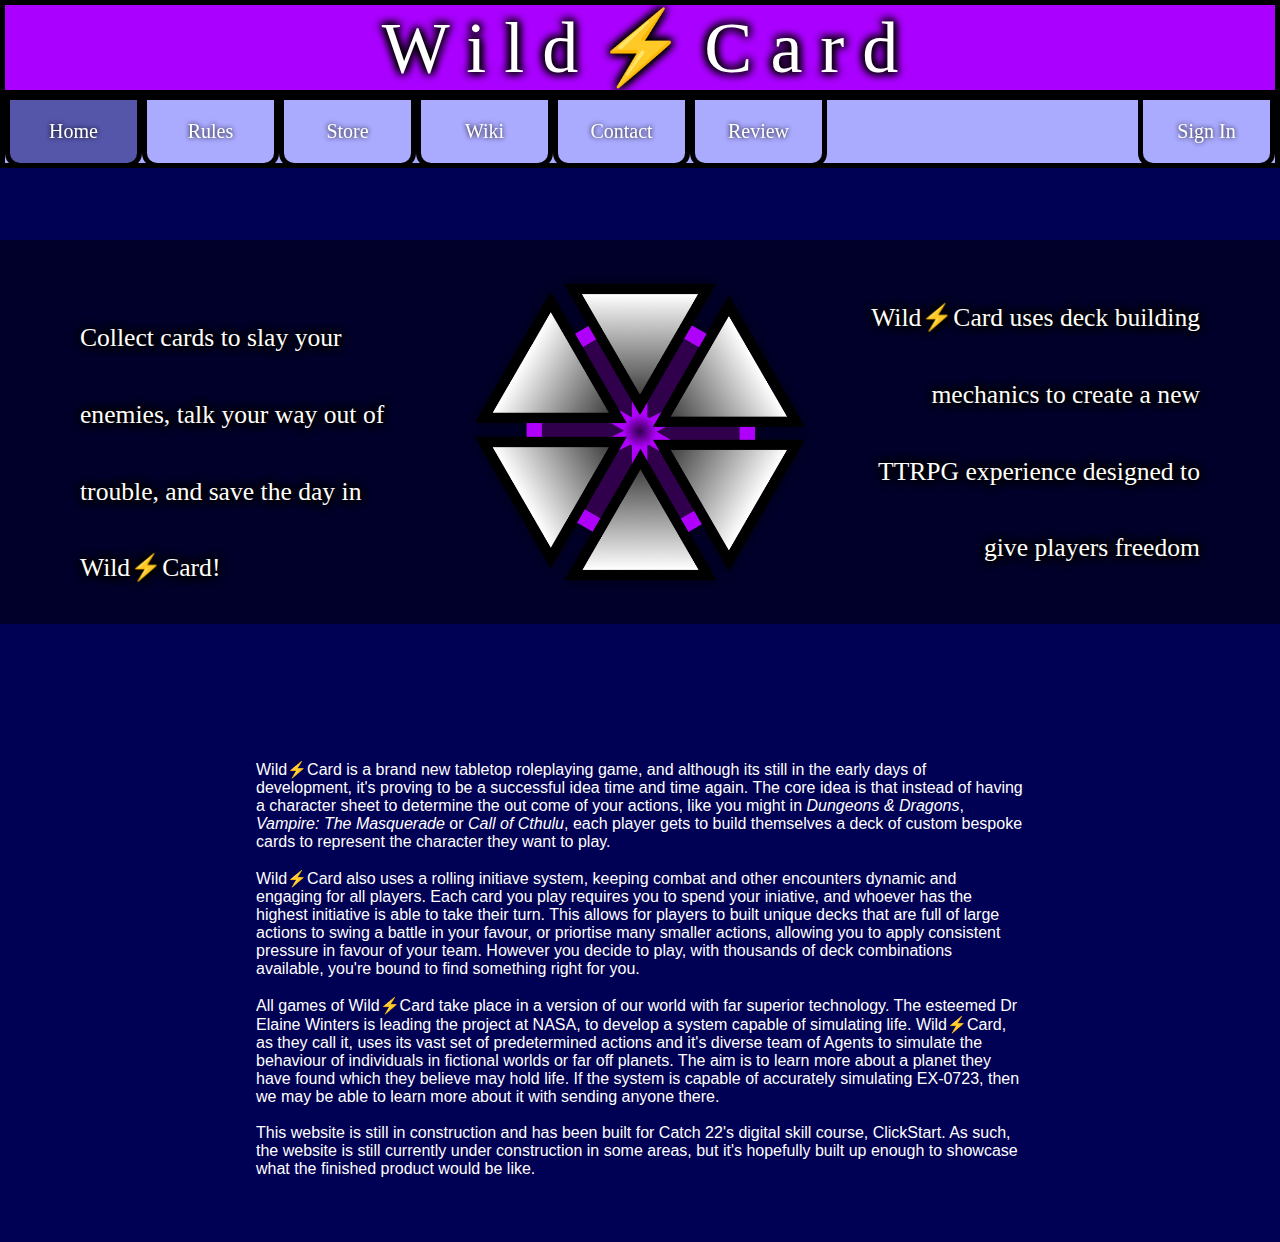
<file: index.html>
<!DOCTYPE html>
<html lang="en">
	
	<head>
		<title>WildCard</title>
		<link rel="stylesheet" href="https://cdnjs.cloudflare.com/ajax/libs/font-awesome/4.7.0/css/font-awesome.min.css">
		<link rel="stylesheet" href="./style.css">
		<script src="./wildcard.js" type="text/javascript"></script>
		<meta name="viewport" content="width=device-width,initial-scale=1">
		
	</head>
	
	<body style="background-color:#000055">
		
		<!-- NAVIGATION BAR -->
		
		<header style="position:sticky; position:-webkit-sticky; top:0px">
			
			<div class="title outline_txt"><span>W i l d ⚡ C a r d</span></div>
			
			<div class="nav" style="background:#AAAAFF;">
				
				<a href="javascript:void(0);" class="icon" onclick="displayNav()">
					<i class="fa fa-bars" style="color:black"></i>
				</a>
				
				<a href="./WildCard.html"><div class="navbtn" style="float:left;background:#5555AA"><span style="margin:auto">Home</span></div></a>
				<a href="./Rules.html"><div class="navbtn" style="float:left;"><span style="margin:auto">Rules</span></div></a>
				<a href="./Store.html"><div class="navbtn" style="float:left;"><span style="margin:auto">Store</span></div></a>
				<a href="./Wiki.html"><div class="navbtn" style="float:left;"><span style="margin:auto">Wiki</span></div></a>
				<a href="./Contact.html"><div class="navbtn" style="float:left;"><span style="margin:auto">Contact</span></div></a>
				<a href="./Review.html"><div class="navbtn" style="float:left;"><span style="margin:auto">Review</span></div></a>
				
				<div class="navbtn" onclick="on()" style="float:right;"><span style="margin:auto">Sign In</span></div>
				
				<!-- Navigation links (hidden by default) -->
				<div id="myLinks">
					<a href="./WildCard.html"><div class="navbar" style="margin-top:3vh;background:#5555AA;"><span style="margin:auto;">Home</span></div></a>
					<a href="./Rules.html"><div class="navbar"><span style="margin:auto">Rules</span></div></a>
					<a href="./Store.html"><div class="navbar">Store</div></a>
					<a href="./Wiki.html"><div class="navbar">Wiki</div></a>
					<a href="./Contact.html"><div class="navbar">Contact</div></a>
					<a href="./Review.html"><div class="navbar">Review</div></a>
					<div class="navbar" onclick="on()">Sign In</div>
						
				</div>
				
			</div>	
			
			<div id="overlay" >
				
				<div style="colour:black;border:solid black 5px;background:red;float:right;width:20px;height:20px;cursor: pointer;" onclick="off()">
					<p style="margin:10%;text-align:center">X</p>
				</div>
				
				<h1 style="font-family:'Showcard Gothic','Segoe UI Heavy', 'sans-serif bold';"><u>Sign In</u></h1>
				
				<p> This is only for demonstration purposes. Please do not input any personal information. </p>
				
				
				<div style="display:grid;grid-template-columns: 1fr 1fr;">
				
					<div class="box">
						<h2>Returning User</h2>
						
						<p style="margin-top:5%">Email:</p>
						<input><br><br>
						Password:<br>
						<input>
						
						<div class="confirmbtn" style="bottom:-5vh;" onclick="off()">
							<p style="margin:1vh;color:black;">Sign In</p>
						</div>
						
					</div>
					
					<div class="box">
						<h2>New User</h2>
					
						<p style="margin-top:5%">Email:</p>
						<input>
						Confirm Email:
						<input>
						Password:
						<input>
						Confirm Password:
						<input>
						
						<div class="confirmbtn" style="bottom:-1vh;" onclick="off()">
							<p style="margin:1vh;color:black;">Register</p>
						</div>				
					</div>					
				</div>
			</div>
			
			
			
		</header>
		
		<!-- /NAVIGATION BAR -->
		
		
		<main>
		
		<!-- Overview Text -->

			<div class="outline_txt backlit" style="display:flex;">
				
				<div class="bigtext btL">Collect cards to slay your enemies, talk your way out of trouble, and save the day in Wild⚡Card!</div>
			
				<img src="./Logo.png" class="logo" style="padding:0px 20px">
				
				<div class="bigtext btR">Wild⚡Card uses deck building mechanics to create a new TTRPG experience designed to give players freedom</div>
	
			</div>
			
		<!-- /Overview Text -->	
		
		<div style="padding:5% 20%;font-family:sans-serif">
		
			Wild⚡Card is a brand new tabletop roleplaying game, and although its still in the early days of development, it's proving to be a successful idea time and time again. The core idea is that instead of having a character sheet to determine the out come of your actions, like you might in <i>Dungeons & Dragons</i>, <i>Vampire: The Masquerade</i> or <i>Call of Cthulu</i>, each player gets to build themselves a deck of custom bespoke cards to represent the character they want to play.
			<br><br>
			Wild⚡Card also uses a rolling initiave system, keeping combat and other encounters dynamic and engaging for all players. Each card you play requires you to spend your iniative, and whoever has the highest initiative is able to take their turn. This allows for players to built unique decks that are full of large actions to swing a battle in your favour, or priortise many smaller actions, allowing you to apply consistent pressure in favour of your team. However you decide to play, with thousands of deck combinations available, you're bound to find something right for you. 
			<br><br>
			All games of Wild⚡Card take place in a version of our world with far superior technology. The esteemed Dr Elaine Winters is leading the project at NASA, to develop a system capable of simulating life. Wild⚡Card, as they call it, uses its vast set of predetermined actions and it's diverse team of Agents to simulate the behaviour of individuals in fictional worlds or far off planets. The aim is to learn more about a planet they have found which they believe may hold life. If the system is capable of accurately simulating EX-0723, then we may be able to learn more about it with sending anyone there.
			<br><br>
			This website is still in construction and has been built for Catch 22's digital skill course, ClickStart. As such, the website is still currently under construction in some areas, but it's hopefully built up enough to showcase what the finished product would be like. 
			
		</div>
		
		</main>
	</body>
	
</html>
</file>
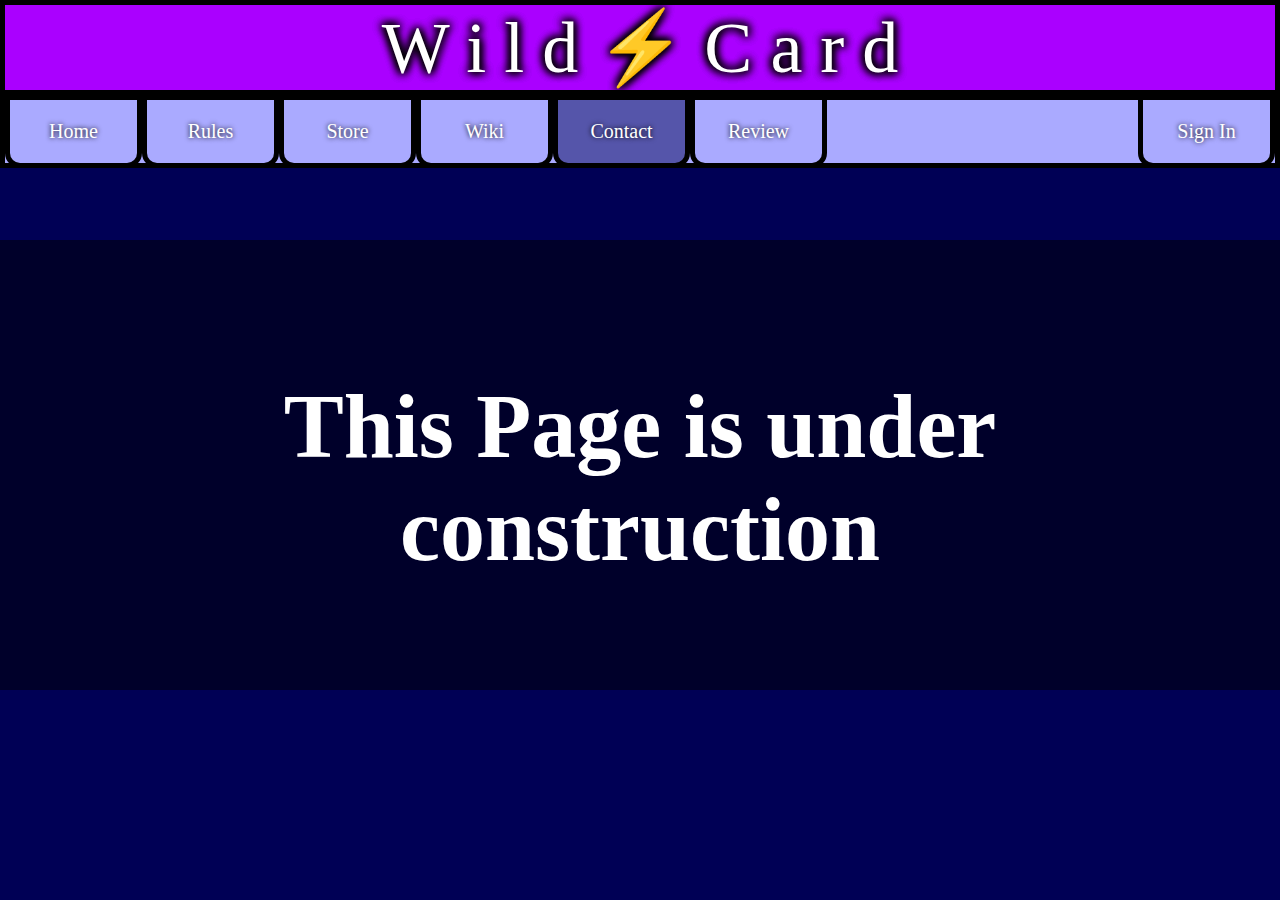
<file: Contact.html>
<!DOCTYPE html>
<html lang="en">
	
	<head>
		<title>WildCard</title>
		<link rel="stylesheet" href="https://cdnjs.cloudflare.com/ajax/libs/font-awesome/4.7.0/css/font-awesome.min.css">
		<link rel="stylesheet" href="./style.css">
		<script src="./wildcard.js" type="text/javascript"></script>
		<meta name="viewport" content="width=device-width,initial-scale=1">
		
	</head>
	
	<body style="background-color:#000055">
		
		<!-- NAVIGATION BAR -->
		
		<header style="position:sticky; position:-webkit-sticky; top:0px">
			
			<div class="title outline_txt"><span>W i l d ⚡ C a r d</span></div>
			
			<div class="nav" style="background:#AAAAFF;">
				
				<a href="javascript:void(0);" class="icon" onclick="displayNav()">
					<i class="fa fa-bars" style="color:black"></i>
				</a>
				
				<a href="./WildCard.html"><div class="navbtn" style="float:left;"><span style="margin:auto">Home</span></div></a>
				<a href="./Rules.html"><div class="navbtn" style="float:left;"><span style="margin:auto">Rules</span></div></a>
				<a href="./Store.html"><div class="navbtn" style="float:left;"><span style="margin:auto">Store</span></div></a>
				<a href="./Wiki.html"><div class="navbtn" style="float:left;"><span style="margin:auto">Wiki</span></div></a>
				<a href="./Contact.html"><div class="navbtn" style="float:left;background:#5555AA"><span style="margin:auto">Contact</span></div></a>
				<a href="./Review.html"><div class="navbtn" style="float:left;"><span style="margin:auto">Review</span></div></a>
				
				
				<div class="navbtn" onclick="on()" style="float:right;"><span style="margin:auto">Sign In</span></div>
				
				<!-- Navigation links (hidden by default) -->
				<div id="myLinks">
					<a href="./WildCard.html"><div class="navbar" style="margin-top:3vh;"><span style="margin:auto;">Home</span></div></a>
					<a href="./Rules.html"><div class="navbar"><span style="margin:auto">Rules</span></div></a>
					<a href="./Store.html"><div class="navbar">Store</div></a>
					<a href="./Wiki.html"><div class="navbar">Wiki</div></a>
					<a href="./Contact.html"><div class="navbar" style="background:#5555AA;">Contact</div></a>
					<a href="./Review.html"><div class="navbar">Review</div></a>
					<div class="navbar" onclick="on()">Sign In</div>
						
				</div>
				
			</div>	
			
			<div id="overlay" >
				
				<div style="colour:black;border:solid black 5px;background:red;float:right;width:20px;height:20px;cursor: pointer;" onclick="off()">
					<p style="margin:10%;text-align:center">X</p>
				</div>
				
				<h1 style="font-family:'Showcard Gothic','Segoe UI Heavy', 'sans-serif bold';"><u>Sign In</u></h1>
				
				<p> This is only for demonstration purposes. Please do not input any personal information. </p>
				
				
				<div style="display:grid;grid-template-columns: 1fr 1fr;">
				
					<div class="box">
						<h2>Returning User</h2>
						
						<p style="margin-top:5%">Email:</p>
						<input><br><br>
						Password:<br>
						<input>
						
						<div class="confirmbtn" style="bottom:-5vh;" onclick="off()">
							<p style="margin:1vh;color:black;">Sign In</p>
						</div>
						
					</div>
					
					<div class="box">
						<h2>New User</h2>
					
						<p style="margin-top:5%">Email:</p>
						<input>
						Confirm Email:
						<input>
						Password:
						<input>
						Confirm Password:
						<input>
						
						<div class="confirmbtn" style="bottom:-1vh;" onclick="off()">
							<p style="margin:1vh;color:black;">Register</p>
						</div>
					
					</div>
					
				</div>
				
			</div>
			
		</header>
		
		<!-- /NAVIGATION BAR -->
		
		
		<main>
		
		<div class="backlit" style="text-align:center;height:50vh">
			<h1 style="font-size:10vh;padding:15vh;"> This Page is under construction</h1>
		</div>
		
		
		</main>
	</body>
	
</html>
</file>
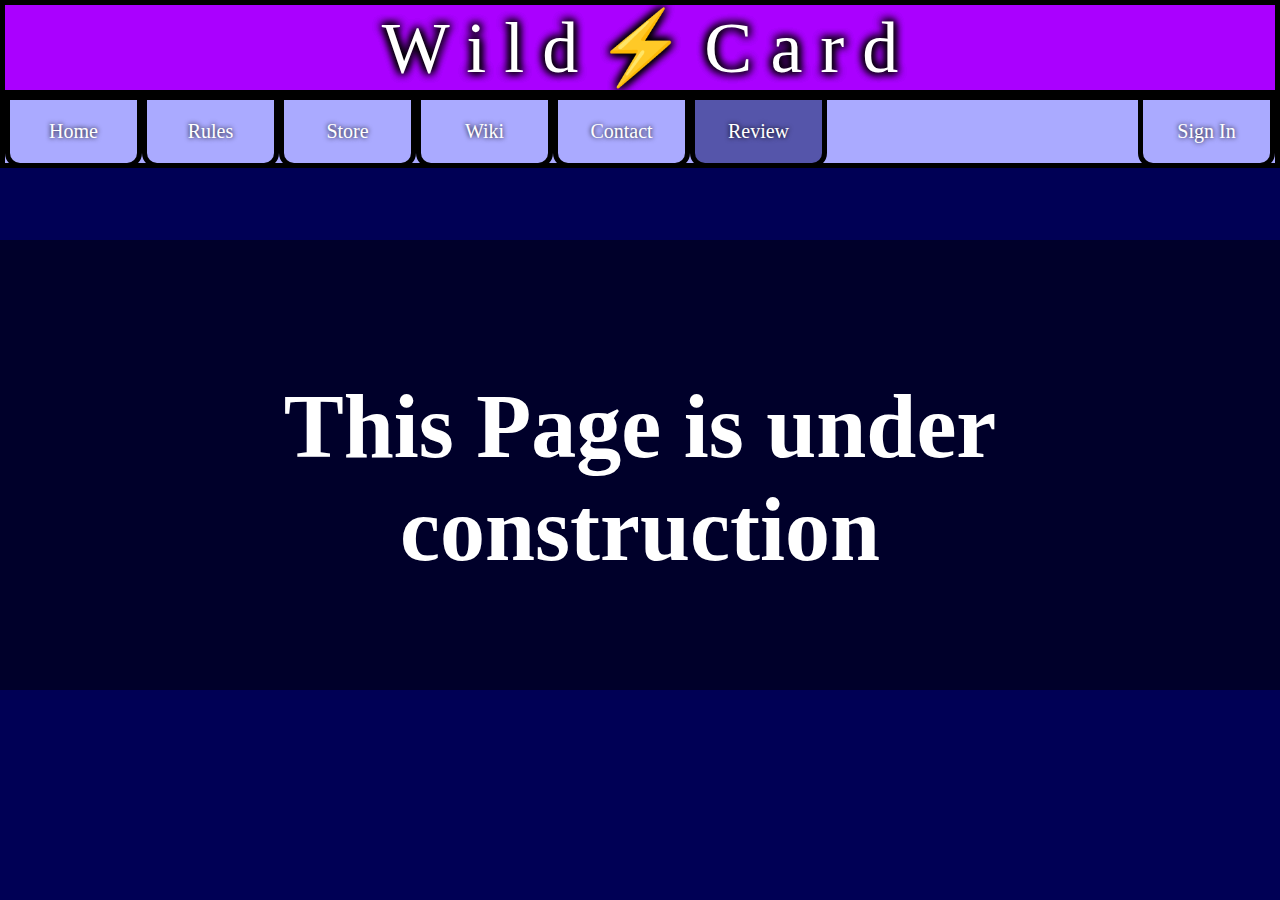
<file: Review.html>
<!DOCTYPE html>
<html lang="en">
	
	<head>
		<title>WildCard</title>
		<link rel="stylesheet" href="https://cdnjs.cloudflare.com/ajax/libs/font-awesome/4.7.0/css/font-awesome.min.css">
		<link rel="stylesheet" href="./style.css">
		<script src="./wildcard.js" type="text/javascript"></script>
		<meta name="viewport" content="width=device-width,initial-scale=1">
		
	</head>
	
	<body style="background-color:#000055">
		
		<!-- NAVIGATION BAR -->
		
		<header style="position:sticky; position:-webkit-sticky; top:0px">
			
			<div class="title outline_txt"><span>W i l d ⚡ C a r d</span></div>
			
			<div class="nav" style="background:#AAAAFF;">
				
				<a href="javascript:void(0);" class="icon" onclick="displayNav()">
					<i class="fa fa-bars" style="color:black"></i>
				</a>
				
				<a href="./WildCard.html"><div class="navbtn" style="float:left;"><span style="margin:auto">Home</span></div></a>
				<a href="./Rules.html"><div class="navbtn" style="float:left;"><span style="margin:auto">Rules</span></div></a>
				<a href="./Store.html"><div class="navbtn" style="float:left;"><span style="margin:auto">Store</span></div></a>
				<a href="./Wiki.html"><div class="navbtn" style="float:left;"><span style="margin:auto">Wiki</span></div></a>
				<a href="./Contact.html"><div class="navbtn" style="float:left;"><span style="margin:auto">Contact</span></div></a>
				<a href="./Review.html"><div class="navbtn" style="float:left;background:#5555AA"><span style="margin:auto">Review</span></div></a>
				
				
				<div class="navbtn" onclick="on()" style="float:right;"><span style="margin:auto">Sign In</span></div>
				
				<!-- Navigation links (hidden by default) -->
				<div id="myLinks">
					<a href="./WildCard.html"><div class="navbar" style="margin-top:3vh;"><span style="margin:auto;">Home</span></div></a>
					<a href="./Rules.html"><div class="navbar"><span style="margin:auto">Rules</span></div></a>
					<a href="./Store.html"><div class="navbar">Store</div></a>
					<a href="./Wiki.html"><div class="navbar">Wiki</div></a>
					<a href="./Contact.html"><div class="navbar">Contact</div></a>
					<a href="./Review.html"><div class="navbar" style="background:#5555AA;">Review</div></a>
					<div class="navbar" onclick="on()">Sign In</div>
						
				</div>
				
			</div>	
			
			<div id="overlay" >
				
				<div style="colour:black;border:solid black 5px;background:red;float:right;width:20px;height:20px;cursor: pointer;" onclick="off()">
					<p style="margin:10%;text-align:center">X</p>
				</div>
				
				<h1 style="font-family:'Showcard Gothic','Segoe UI Heavy', 'sans-serif bold';"><u>Sign In</u></h1>
				
				<p> This is only for demonstration purposes. Please do not input any personal information. </p>
				
				
				<div style="display:grid;grid-template-columns: 1fr 1fr;">
				
					<div class="box">
						<h2>Returning User</h2>
						
						<p style="margin-top:5%">Email:</p>
						<input><br><br>
						Password:<br>
						<input>
						
						<div class="confirmbtn" style="bottom:-5vh;" onclick="off()">
							<p style="margin:1vh;color:black;">Sign In</p>
						</div>
						
					</div>
					
					<div class="box">
						<h2>New User</h2>
					
						<p style="margin-top:5%">Email:</p>
						<input>
						Confirm Email:
						<input>
						Password:
						<input>
						Confirm Password:
						<input>
						
						<div class="confirmbtn" style="bottom:-1vh;" onclick="off()">
							<p style="margin:1vh;color:black;">Register</p>
						</div>
					
					
					</div>
					
				</div>
				
				
			</div>
			
		</header>
		
		<!-- /NAVIGATION BAR -->
		
		
		<main>
		
		<div class="backlit" style="text-align:center;height:50vh">
			<h1 style="font-size:10vh;padding:15vh;"> This Page is under construction</h1>
		</div>
		
		
		</main>
	</body>
	
</html>
</file>
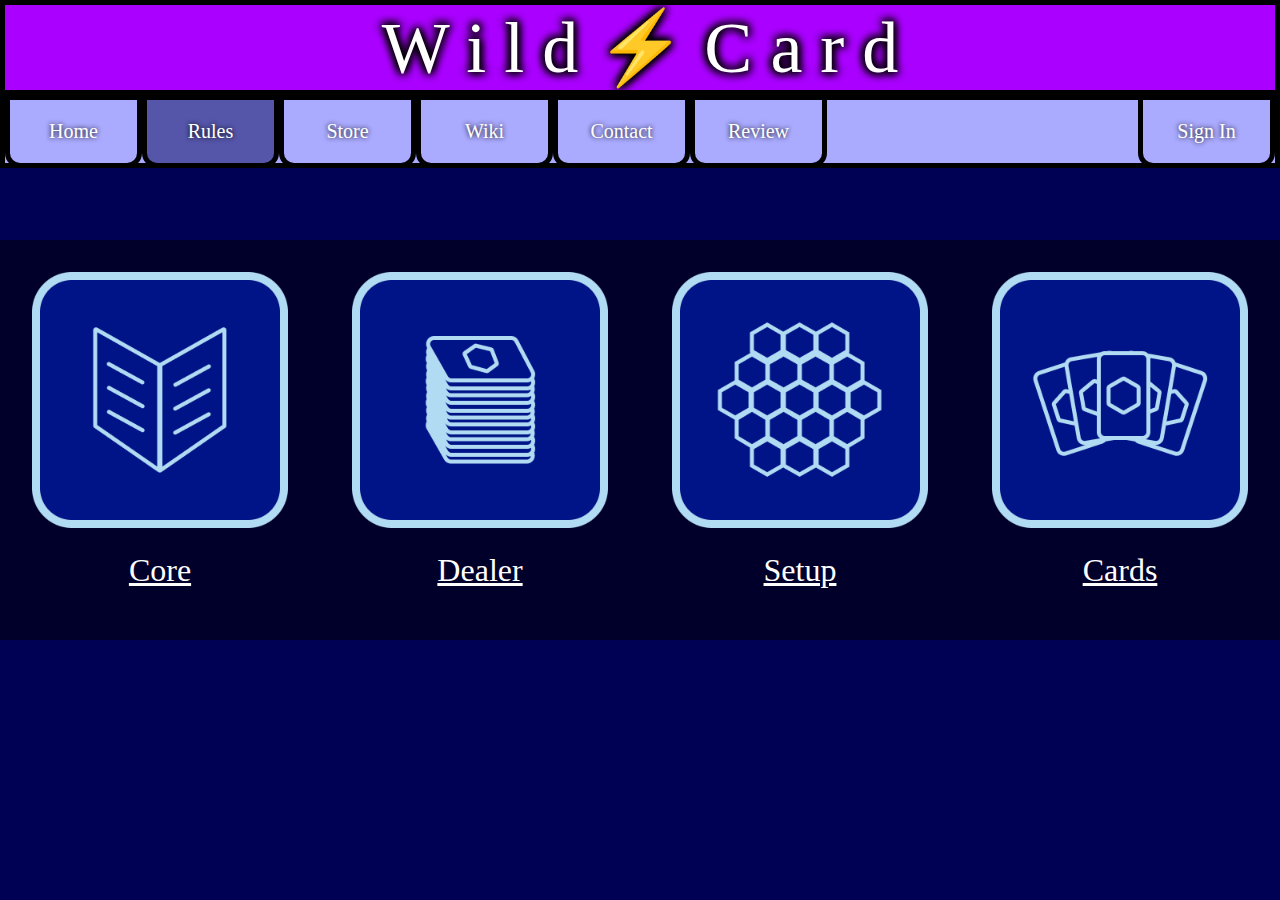
<file: Rules.html>
<!DOCTYPE html>
<html lang="en">
	
	<head>
		<title>WildCard</title>
		<link rel="stylesheet" href="https://cdnjs.cloudflare.com/ajax/libs/font-awesome/4.7.0/css/font-awesome.min.css">
		<link rel="stylesheet" href="./style.css">
		<script src="./wildcard.js" type="text/javascript"></script>
		<meta name="viewport" content="width=device-width,initial-scale=1">
		
	</head>
	
	<body style="background-color:#000055">
		
		<!-- NAVIGATION BAR -->
		
		<header style="position:sticky; position:-webkit-sticky; top:0px">
			
			<div class="title outline_txt"><span>W i l d ⚡ C a r d</span></div>
			
			<div class="nav" style="background:#AAAAFF;">
				
				<a href="javascript:void(0);" class="icon" onclick="displayNav()">
					<i class="fa fa-bars" style="color:black"></i>
				</a>
				
				<a href="./WildCard.html"><div class="navbtn" style="float:left;"><span style="margin:auto">Home</span></div></a>
				<a href="./Rules.html"><div class="navbtn" style="float:left;background:#5555AA"><span style="margin:auto">Rules</span></div></a>
				<a href="./Store.html"><div class="navbtn" style="float:left;"><span style="margin:auto">Store</span></div></a>
				<a href="./Wiki.html"><div class="navbtn" style="float:left;"><span style="margin:auto">Wiki</span></div></a>
				<a href="./Contact.html"><div class="navbtn" style="float:left;"><span style="margin:auto">Contact</span></div></a>
				<a href="./Review.html"><div class="navbtn" style="float:left;"><span style="margin:auto">Review</span></div></a>
				
				
				<div class="navbtn" onclick="on()" style="float:right;"><span style="margin:auto">Sign In</span></div>
				
				<!-- Navigation links (hidden by default) -->
				<div id="myLinks">
					<a href="./WildCard.html"><div class="navbar" style="margin-top:3vh;"><span style="margin:auto;">Home</span></div></a>
					<a href="./Rules.html"><div class="navbar" style="background:#5555AA"><span style="margin:auto;">Rules</span></div></a>
					<a href="./Store.html"><div class="navbar">Store</div></a>
					<a href="./Wiki.html"><div class="navbar">Wiki</div></a>
					<a href="./Contact.html"><div class="navbar">Contact</div></a>
					<a href="./Review.html"><div class="navbar">Review</div></a>
					<a href="./WildCard.html"><div class="navbar">Sign In</div></a>
				</div>
				
			</div>	
		</header>
		
		<!-- /NAVIGATION BAR -->
		
		
		<main>
		
			<div class="backlit" style="display:flex;">
				
				<a href="./Rules/Core.html"><div class="rulebtn"><img src="./Core.png" class="ruleimg">Core</div></a>
				<a href="./Rules/Dealer.html"><div class="rulebtn"><img src="./Dealer.png" class="ruleimg">Dealer</div></a>
				<a href="./Rules/Setup.html"><div class="rulebtn"><img src="./Setup.png" class="ruleimg">Setup</div></a>
				<a href="./Rules/Cards.html"><div class="rulebtn"><img src="./Cards.png" class="ruleimg">Cards</div></a>
				
			</div>
		
		</main>
	</body>
	
</html>
</file>
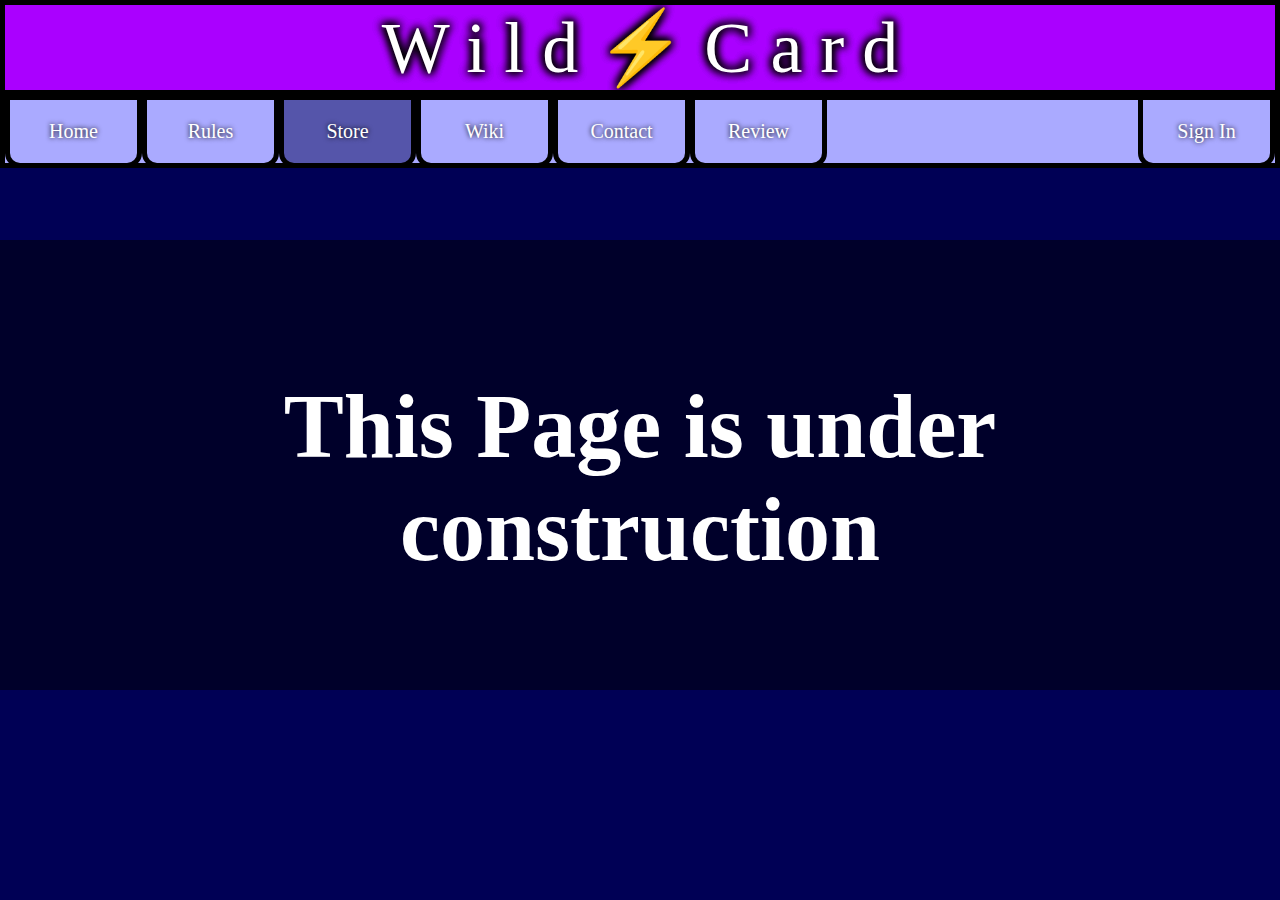
<file: Store.html>
<!DOCTYPE html>
<html lang="en">
	
	<head>
		<title>WildCard</title>
		<link rel="stylesheet" href="https://cdnjs.cloudflare.com/ajax/libs/font-awesome/4.7.0/css/font-awesome.min.css">
		<link rel="stylesheet" href="./style.css">
		<script src="./wildcard.js" type="text/javascript"></script>
		<meta name="viewport" content="width=device-width,initial-scale=1">
		
	</head>
	
	<body style="background-color:#000055">
		
		<!-- NAVIGATION BAR -->
		
		<header style="position:sticky; position:-webkit-sticky; top:0px">
			
			<div class="title outline_txt"><span>W i l d ⚡ C a r d</span></div>
			
			<div class="nav" style="background:#AAAAFF;">
				
				<a href="javascript:void(0);" class="icon" onclick="displayNav()">
					<i class="fa fa-bars" style="color:black"></i>
				</a>
				
				<a href="./WildCard.html"><div class="navbtn" style="float:left;"><span style="margin:auto">Home</span></div></a>
				<a href="./Rules.html"><div class="navbtn" style="float:left;"><span style="margin:auto">Rules</span></div></a>
				<a href="./Store.html"><div class="navbtn" style="float:left;background:#5555AA"><span style="margin:auto">Store</span></div></a>
				<a href="./Wiki.html"><div class="navbtn" style="float:left;"><span style="margin:auto">Wiki</span></div></a>
				<a href="./Contact.html"><div class="navbtn" style="float:left;"><span style="margin:auto">Contact</span></div></a>
				<a href="./Review.html"><div class="navbtn" style="float:left;"><span style="margin:auto">Review</span></div></a>
				
				
				<div class="navbtn" onclick="on()" style="float:right;"><span style="margin:auto">Sign In</span></div>
				
				<!-- Navigation links (hidden by default) -->
				<div id="myLinks">
					<a href="./WildCard.html"><div class="navbar" style="margin-top:3vh;"><span style="margin:auto;">Home</span></div></a>
					<a href="./Rules.html"><div class="navbar"><span style="margin:auto">Rules</span></div></a>
					<a href="./Store.html"><div class="navbar" style="background:#5555AA;">Store</div></a>
					<a href="./Wiki.html"><div class="navbar">Wiki</div></a>
					<a href="./Contact.html"><div class="navbar">Contact</div></a>
					<a href="./Review.html"><div class="navbar">Review</div></a>
					<div class="navbar" onclick="on()">Sign In</div>
						
				</div>
				
			</div>	
			
			<div id="overlay" >
				
				<div style="colour:black;border:solid black 5px;background:red;float:right;width:20px;height:20px;cursor: pointer;" onclick="off()">
					<p style="margin:10%;text-align:center">X</p>
				</div>
				
				<h1 style="font-family:'Showcard Gothic','Segoe UI Heavy', 'sans-serif bold';"><u>Sign In</u></h1>
				
				<p> This is only for demonstration purposes. Please do not input any personal information. </p>
				
				
				<div style="display:grid;grid-template-columns: 1fr 1fr;">
				
					<div class="box">
						<h2>Returning User</h2>
						
						<p style="margin-top:5%">Email:</p>
						<input><br><br>
						Password:<br>
						<input>
						
						<div class="confirmbtn" style="bottom:-5vh;" onclick="off()">
							<p style="margin:1vh;color:black;">Sign In</p>
						</div>
						
					</div>
					
					<div class="box">
						<h2>New User</h2>
					
						<p style="margin-top:5%">Email:</p>
						<input>
						Confirm Email:
						<input>
						Password:
						<input>
						Confirm Password:
						<input>
						
						<div class="confirmbtn" style="bottom:-1vh;" onclick="off()">
							<p style="margin:1vh;color:black;">Register</p>
						</div>
					
					
					</div>
					
				</div>
				
			</div>
			
		</header>
		
		<!-- /NAVIGATION BAR -->
		
		
		<main>
		
		<div class="backlit" style="text-align:center;height:50vh">
			<h1 style="font-size:10vh;padding:15vh;"> This Page is under construction</h1>
		</div>
		
		
		</main>
	</body>
	
</html>
</file>
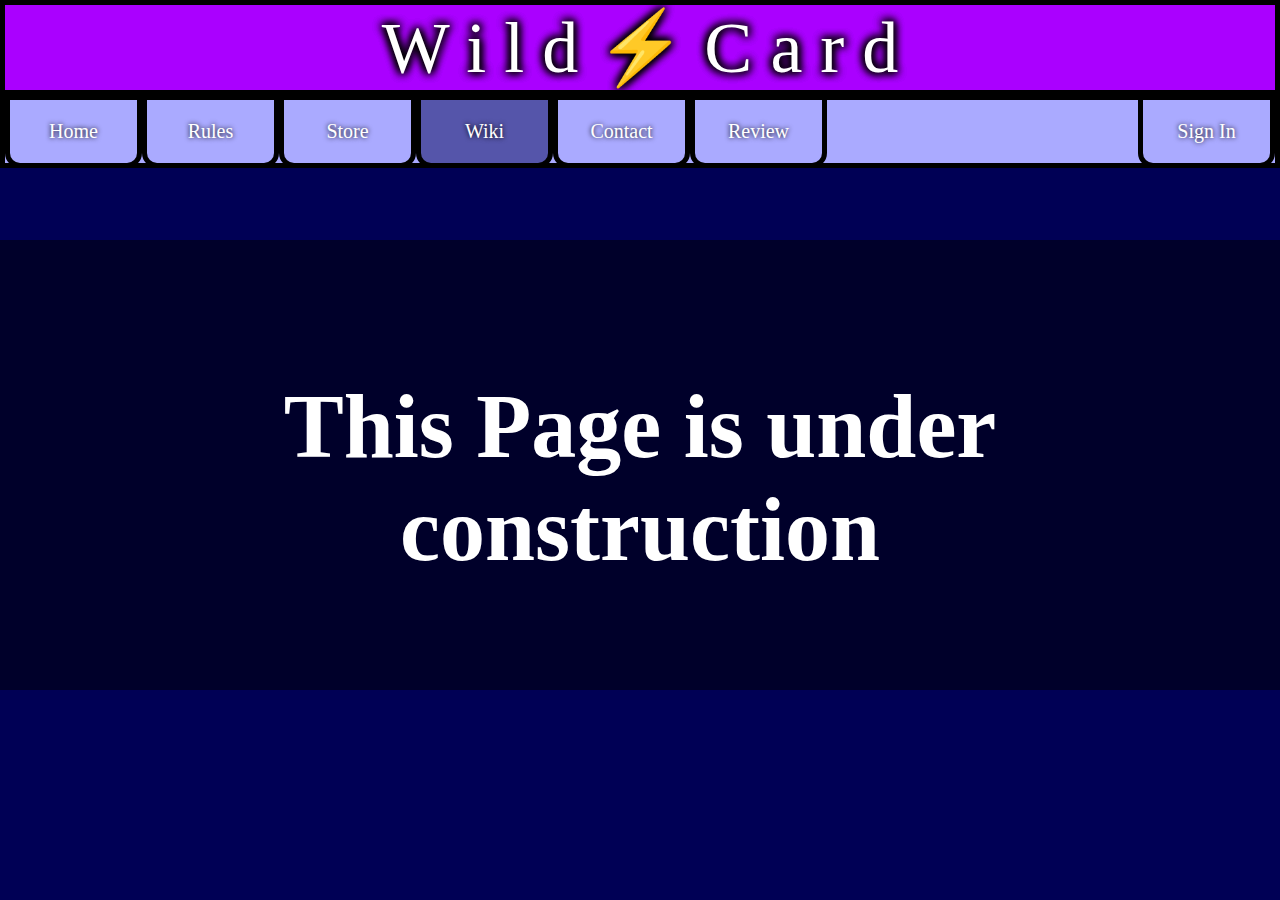
<file: Wiki.html>
<!DOCTYPE html>
<html lang="en">
	
	<head>
		<title>WildCard</title>
		<link rel="stylesheet" href="https://cdnjs.cloudflare.com/ajax/libs/font-awesome/4.7.0/css/font-awesome.min.css">
		<link rel="stylesheet" href="./style.css">
		<script src="./wildcard.js" type="text/javascript"></script>
		<meta name="viewport" content="width=device-width,initial-scale=1">
		
	</head>
	
	<body style="background-color:#000055">
		
		<!-- NAVIGATION BAR -->
		
		<header style="position:sticky; position:-webkit-sticky; top:0px">
			
			<div class="title outline_txt"><span>W i l d ⚡ C a r d</span></div>
			
			<div class="nav" style="background:#AAAAFF;">
				
				<a href="javascript:void(0);" class="icon" onclick="displayNav()">
					<i class="fa fa-bars" style="color:black"></i>
				</a>
				
				<a href="./WildCard.html"><div class="navbtn" style="float:left;"><span style="margin:auto">Home</span></div></a>
				<a href="./Rules.html"><div class="navbtn" style="float:left;"><span style="margin:auto">Rules</span></div></a>
				<a href="./Store.html"><div class="navbtn" style="float:left;"><span style="margin:auto">Store</span></div></a>
				<a href="./Wiki.html"><div class="navbtn" style="float:left;background:#5555AA"><span style="margin:auto">Wiki</span></div></a>
				<a href="./Contact.html"><div class="navbtn" style="float:left;"><span style="margin:auto">Contact</span></div></a>
				<a href="./Review.html"><div class="navbtn" style="float:left;"><span style="margin:auto">Review</span></div></a>
				
				
				<div class="navbtn" onclick="on()" style="float:right;"><span style="margin:auto">Sign In</span></div>
				
				<!-- Navigation links (hidden by default) -->
				<div id="myLinks">
					<a href="./WildCard.html"><div class="navbar" style="margin-top:3vh;"><span style="margin:auto;">Home</span></div></a>
					<a href="./Rules.html"><div class="navbar"><span style="margin:auto">Rules</span></div></a>
					<a href="./Store.html"><div class="navbar">Store</div></a>
					<a href="./Wiki.html"><div class="navbar" style="background:#5555AA;">Wiki</div></a>
					<a href="./Contact.html"><div class="navbar">Contact</div></a>
					<a href="./Review.html"><div class="navbar">Review</div></a>
					<div class="navbar" onclick="on()">Sign In</div>
						
				</div>
				
			</div>	
			
			<div id="overlay" >
				
				<div style="colour:black;border:solid black 5px;background:red;float:right;width:20px;height:20px;cursor: pointer;" onclick="off()">
					<p style="margin:10%;text-align:center">X</p>
				</div>
				
				<h1 style="font-family:'Showcard Gothic','Segoe UI Heavy', 'sans-serif bold';"><u>Sign In</u></h1>
				
				<p> This is only for demonstration purposes. Please do not input any personal information. </p>
				
				
				<div style="display:grid;grid-template-columns: 1fr 1fr;">
				
					<div class="box">
						<h2>Returning User</h2>
						
						<p style="margin-top:5%">Email:</p>
						<input><br><br>
						Password:<br>
						<input>
						
						<div class="confirmbtn" style="bottom:-5vh;" onclick="off()">
							<p style="margin:1vh;color:black;">Sign In</p>
						</div>
						
					</div>
					
					<div class="box">
						<h2>New User</h2>
					
						<p style="margin-top:5%">Email:</p>
						<input>
						Confirm Email:
						<input>
						Password:
						<input>
						Confirm Password:
						<input>
						
						<div class="confirmbtn" style="bottom:-1vh;" onclick="off()">
							<p style="margin:1vh;color:black;">Register</p>
						</div>
						
					</div>
					
				</div>
				
			</div>
			
		</header>
		
		<!-- /NAVIGATION BAR -->
		
		
		<main>
		
		<div class="backlit" style="text-align:center;height:50vh">
			<h1 style="font-size:10vh;padding:15vh;"> This Page is under construction</h1>
		</div>
		
		
		</main>
	</body>
	
</html>
</file>
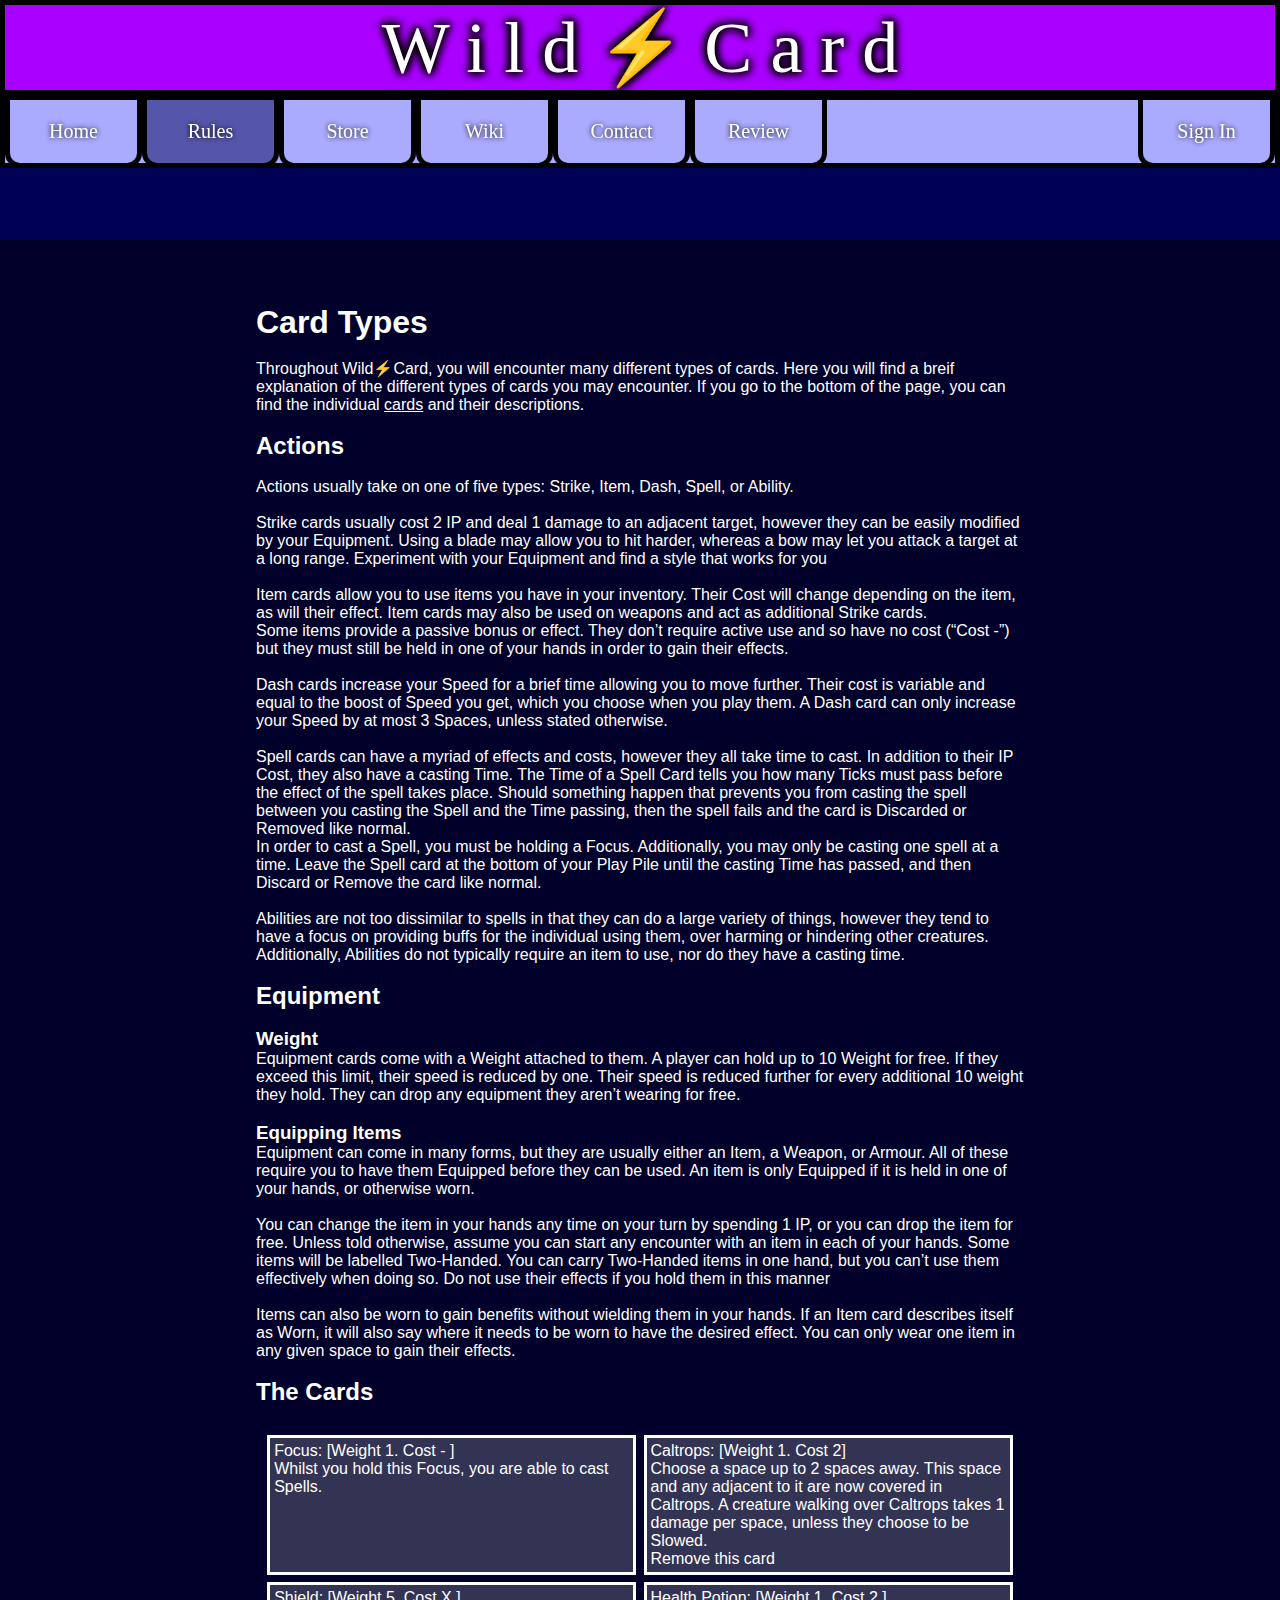
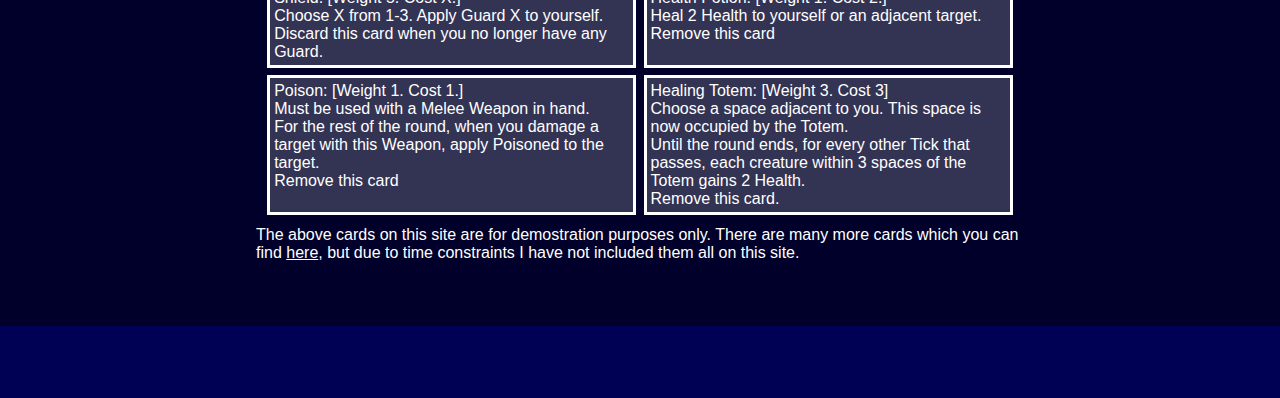
<file: Rules/Cards.html>
<!DOCTYPE html>
<html lang="en">
	
	<head>
		<title>WildCard</title>
		<link rel="stylesheet" href="https://cdnjs.cloudflare.com/ajax/libs/font-awesome/4.7.0/css/font-awesome.min.css">
		<link rel="stylesheet" href="../style.css">
		<script src="../wildcard.js" type="text/javascript"></script>
		<meta name="viewport" content="width=device-width,initial-scale=1">
		
	</head>
	
	<body style="background-color:#000055">
		
		<!-- NAVIGATION BAR -->
		
		<header style="position:sticky; position:-webkit-sticky; top:0px">
			
			<div class="title outline_txt"><span>W i l d ⚡ C a r d</span></div>
			
			<div class="nav" style="background:#AAAAFF;">
				
				<a href="javascript:void(0);" class="icon" onclick="displayNav()">
					<i class="fa fa-bars" style="color:black"></i>
				</a>
				
				<a href="../WildCard.html"><div class="navbtn" style="float:left;"><span style="margin:auto">Home</span></div></a>
				<a href="../Rules.html"><div class="navbtn" style="float:left;background:#5555AA;"><span style="margin:auto">Rules</span></div></a>
				<a href="../Store.html"><div class="navbtn" style="float:left;"><span style="margin:auto">Store</span></div></a>
				<a href="../Wiki.html"><div class="navbtn" style="float:left;"><span style="margin:auto">Wiki</span></div></a>
				<a href="../Contact.html"><div class="navbtn" style="float:left;"><span style="margin:auto">Contact</span></div></a>
				<a href="../Review.html"><div class="navbtn" style="float:left;"><span style="margin:auto">Review</span></div></a>
				
				
				<div class="navbtn" onclick="on()" style="float:right;"><span style="margin:auto">Sign In</span></div>
				
				<!-- Navigation links (hidden by default) -->
				<div id="myLinks">
					<a href="../WildCard.html"><div class="navbar" style="margin-top:3vh"><span style="margin:auto">Home</span></div></a>
					<a href="../Rules.html"><div class="navbar" style="background:#5555AA;"><span style="margin:auto">Rules</span></div></a>
					<a href="../Store.html"><div class="navbar">Store</div></a>
					<a href="../Wiki.html"><div class="navbar">Wiki</div></a>
					<a href="../Contact.html"><div class="navbar">Contact</div></a>
					<a href="../Review.html"><div class="navbar">Review</div></a>
					<div class="navbar" onclick="on()">Sign In</div>
				</div>
				
				</div>
				
			<div id="overlay" >
			
				<div style="colour:black;border:solid black 5px;background:red;float:right;width:20px;height:20px;cursor: pointer;" onclick="off()">
					<p style="margin:10%;text-align:center">X</p>
				</div>
				
				<h1 style="font-family:'Showcard Gothic','Segoe UI Heavy', 'sans-serif bold';"><u>Sign In</u></h1>
				
				<p> This is only for demonstration purposes. Please do not input any personal information. </p>
				
				
				<div style="display:grid;grid-template-columns: 1fr 1fr;">
				
					<div class="box">
						<h2>Returning User</h2>
						
						<p style="margin-top:5%">Email:</p>
						<input><br><br>
						Password:<br>
						<input>
						
						<div class="confirmbtn" style="bottom:-5vh;" onclick="off()">
							<p style="margin:1vh;color:black;">Sign In</p>
						</div>
						
					</div>
					
					<div class="box">
						<h2>New User</h2>
					
						<p style="margin-top:5%">Email:</p>
						<input>
						Confirm Email:
						<input>
						Password:
						<input>
						Confirm Password:
						<input>
						
						<div class="confirmbtn" style="bottom:-1vh;" onclick="off()">
							<p style="margin:1vh;color:black;">Register</p>
						</div>
					
					</div>
				
				</div>
				
			</div>	
		</header>
		
		<!-- /NAVIGATION BAR -->
		
		
		<main>
		
			<div class="backlit" style="padding:5% 20%;font-family:sans-serif">
				
				<h1>Card Types</h1>
					<br>
					Throughout Wild⚡Card, you will encounter many different types of cards. Here you will find a breif explanation of the different types of cards you may encounter. If you go to the bottom of the page, you can find the individual <a href="#cards">cards</a> and their descriptions.
					<br><br>
					<h2>Actions</h2>
					<br>
					Actions usually take on one of five types: Strike, Item, Dash, Spell, or Ability.
					<br><br>
					Strike cards usually cost 2 IP and deal 1 damage to an adjacent target, however they can be easily modified by your Equipment. Using a blade may allow you to hit harder, whereas a bow may let you attack a target at a long range. Experiment with your Equipment and find a style that works for you
					<br><br>
					Item cards allow you to use items you have in your inventory. Their Cost will change depending on the item, as will their effect. Item cards may also be used on weapons and act as additional Strike cards.
					<br>
					Some items provide a passive bonus or effect. They don’t require active use and so have no cost (“Cost -”) but they must still be held in one of your hands in order to gain their effects.
					<br><br>
					Dash cards increase your Speed for a brief time allowing you to move further. Their cost is variable and equal to the boost of Speed you get, which you choose when you play them. A Dash card can only increase your Speed by at most 3 Spaces, unless stated otherwise.
					<br><br>
					Spell cards can have a myriad of effects and costs, however they all take time to cast. In addition to their IP Cost, they also have a casting Time. The Time of a Spell Card tells you how many Ticks must pass before the effect of the spell takes place. Should something happen that prevents you from casting the spell between you casting the Spell and the Time passing, then the spell fails and the card is Discarded or Removed like normal.
					<br id="equipment">
					In order to cast a Spell, you must be holding a Focus. Additionally, you may only be casting one spell at a time. Leave the Spell card at the bottom of your Play Pile until the casting Time has passed, and then Discard or Remove the card like normal.
					<br><br>
					Abilities are not too dissimilar to spells in that they can do a large variety of things, however they tend to have a focus on providing buffs for the individual using them, over harming or hindering other creatures. Additionally, Abilities do not typically require an item to use, nor do they have a casting time.
					<br><br>
				
				<h2>Equipment</h2>
					<br>
					<h3>Weight</h3>
    
						Equipment cards come with a Weight attached to them. A player can hold up to 10 Weight for free. If they exceed this limit, their speed is reduced by one. Their speed is reduced further for every additional 10 weight they hold. They can drop any equipment they aren’t wearing for free.
						<br><br>
						
					<h3>Equipping Items</h3>
						Equipment can come in many forms, but they are usually either an Item, a Weapon, or Armour. All of these require you to have them Equipped before they can be used. An item is only Equipped if it is held in one of your hands, or otherwise worn.
						<br><br>
						You can change the item in your hands any time on your turn by spending 1 IP, or you can drop the item for free. Unless told otherwise, assume you can start any encounter with an item in each of your hands. Some items will be labelled Two-Handed. You can carry Two-Handed items in one hand, but you can’t use them effectively when doing so. Do not use their effects if you hold them in this manner
						<br><br>
						Items can also be worn to gain benefits without wielding them in your hands. If an Item card describes itself as Worn, it will also say where it needs to be worn to have the desired effect. You can only wear one item in any given space to gain their effects.
				<br><br>
				<h2>The Cards</h2>
				<br>
						<div class="grid">
							<div class="statblock">
								Focus: [Weight 1. Cost - ]<br>
								Whilst you hold this Focus, you are able to cast Spells.
							</div>
							
							<div class="statblock">
								Caltrops: [Weight 1. Cost 2]<br>
								Choose a space up to 2 spaces away. This space and any adjacent to it are now covered in Caltrops. A creature walking over Caltrops takes 1 damage per space, unless they choose to be Slowed.<br>
								Remove this card
							</div>
							
							<div class="statblock">
								Shield: [Weight 5. Cost X.]<br>
								Choose X from 1-3. Apply Guard X to yourself. Discard this card when you no longer have any Guard.
							</div>
							
							<div class="statblock">
								Health Potion: [Weight 1. Cost 2.]<br>
								Heal 2 Health to yourself or an adjacent target.<br>
								Remove this card
							</div>
							
							<div class="statblock">
								Poison: [Weight 1. Cost 1.]<br>
								Must be used with a Melee Weapon in hand.<br>
								For the rest of the round, when you damage a target with this Weapon, apply Poisoned to the target.<br>
								Remove this card
							</div>
							
							<div class="statblock">
								Healing Totem: [Weight 3. Cost 3]<br>
								Choose a space adjacent to you. This space is now occupied by the Totem.<br>
								Until the round ends, for every other Tick that passes, each creature within 3 spaces of the Totem gains 2 Health.<br>
								Remove this card.
							</div>
						</div>
							
						<p> The above cards on this site are for demostration purposes only. There are many more cards which you can find <a href="https://special-track-8b2.notion.site/The-Cards-805297ffca944ba09e4b9a45d314d18f?pvs=4" target="_blank">here</a>, but due to time constraints I have not included them all on this site.
						
			</div>
		
		</main>
	</body>
	
</html>
</file>
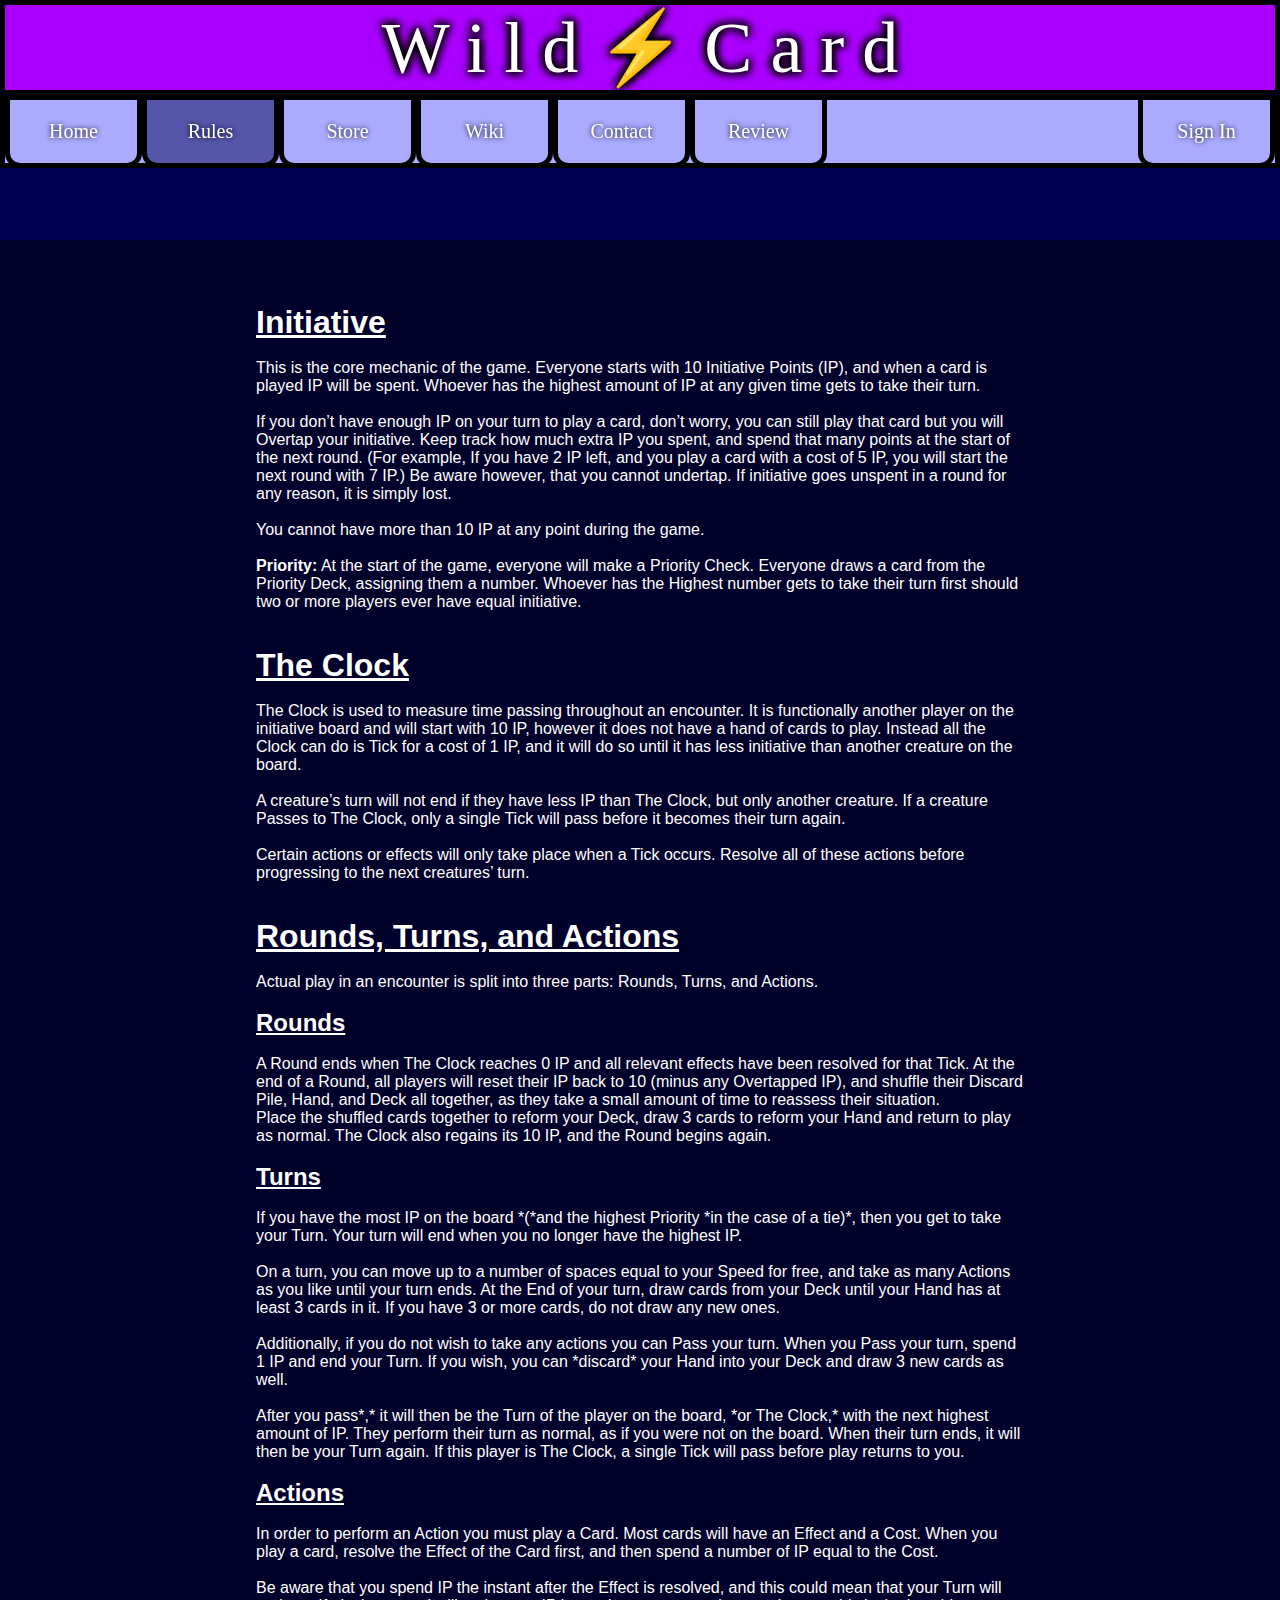
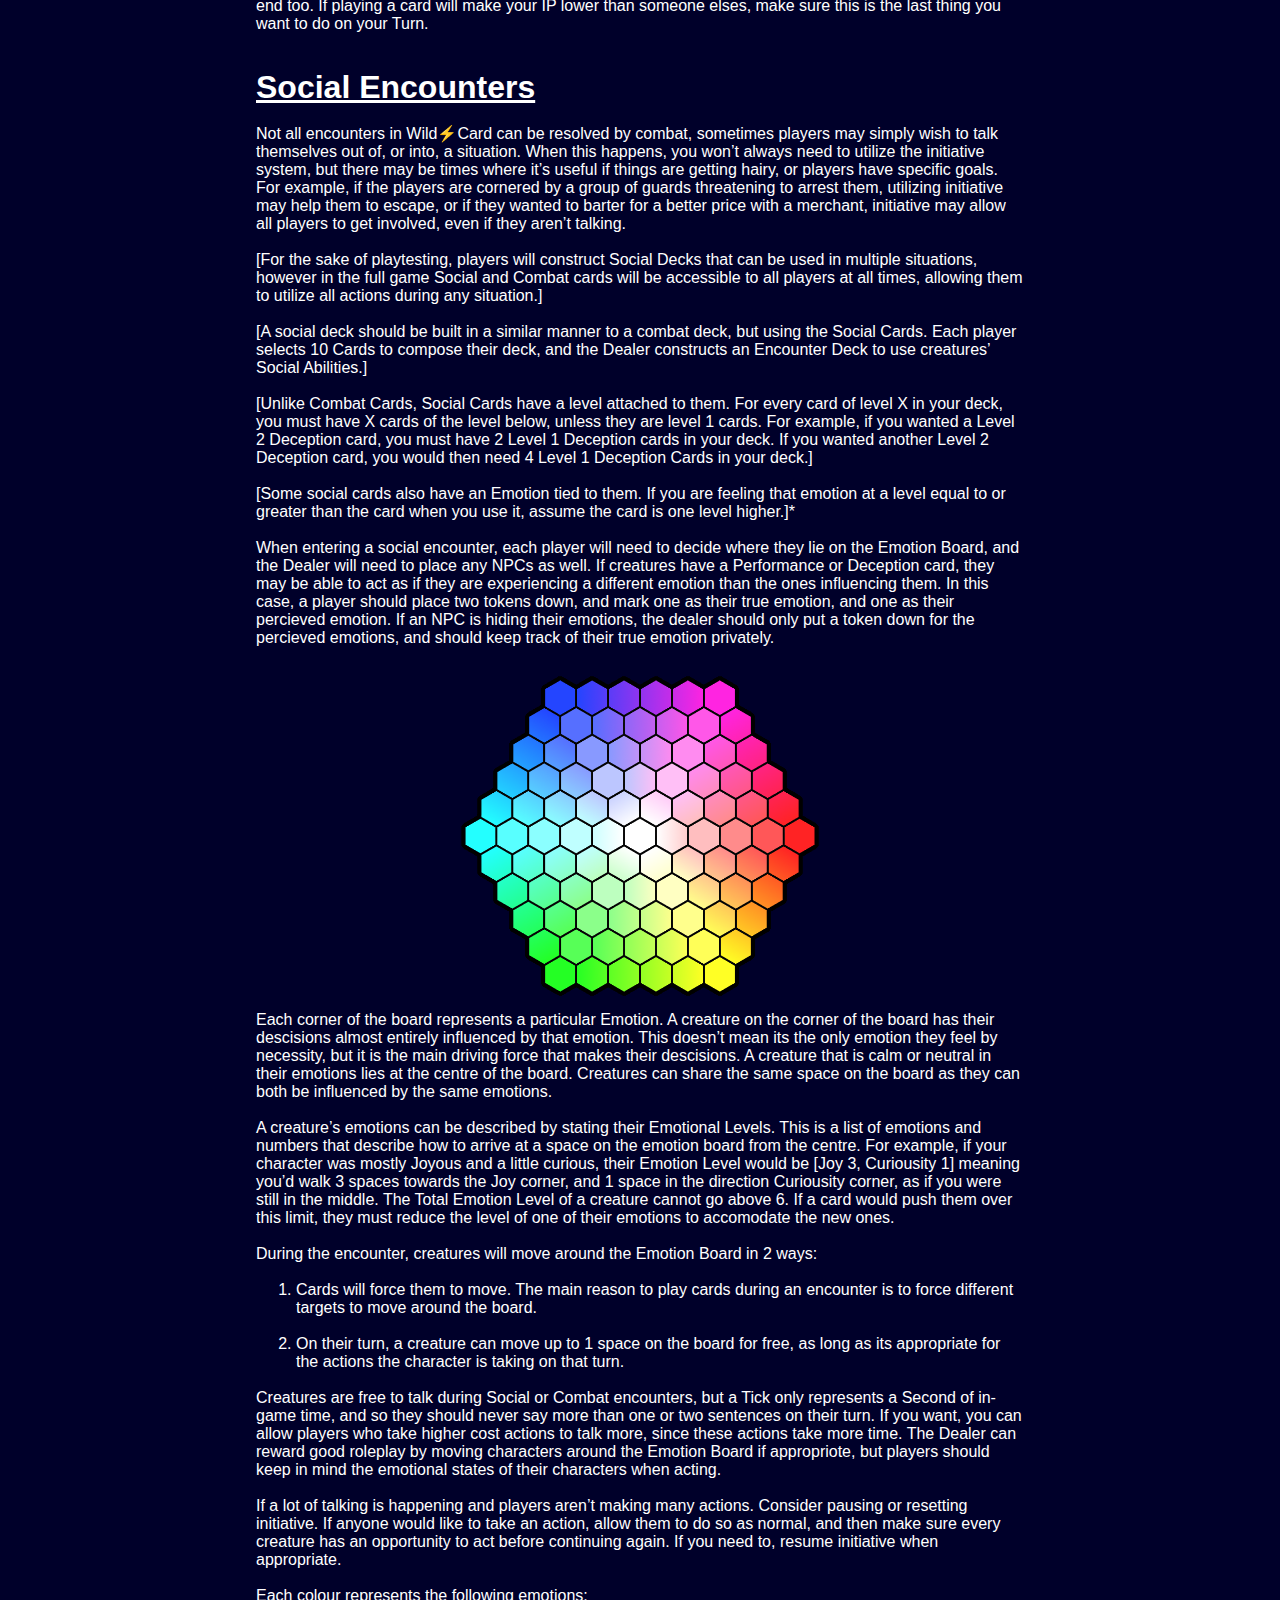
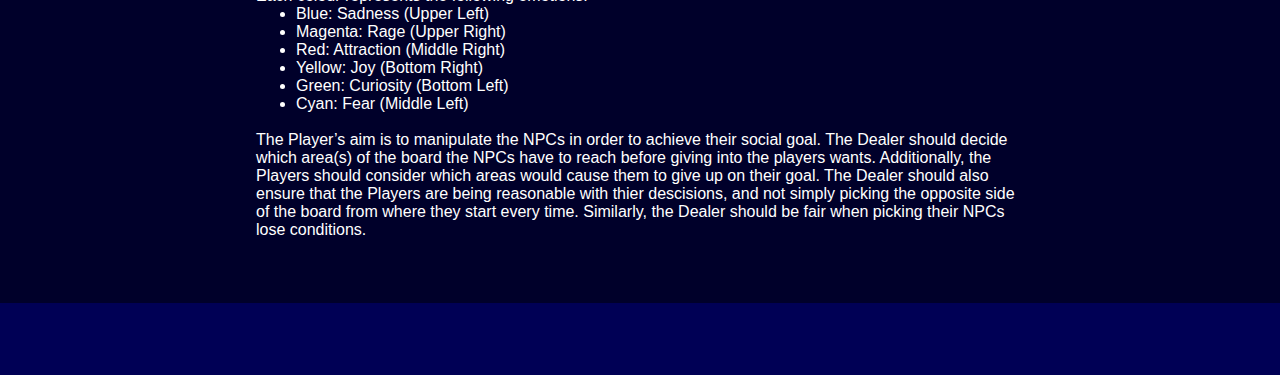
<file: Rules/Core.html>
<!DOCTYPE html>
<html lang="en">
	
	<head>
		<title>WildCard</title>
		<link rel="stylesheet" href="https://cdnjs.cloudflare.com/ajax/libs/font-awesome/4.7.0/css/font-awesome.min.css">
		<link rel="stylesheet" href="../style.css">
		<script src="../wildcard.js" type="text/javascript"></script>
		<meta name="viewport" content="width=device-width,initial-scale=1">
		
	</head>
	
	<body style="background-color:#000055">
		
		<!-- NAVIGATION BAR -->
		
		<header style="position:sticky; position:-webkit-sticky; top:0px">
			
			<div class="title outline_txt"><span>W i l d ⚡ C a r d</span></div>
			
			<div class="nav" style="background:#AAAAFF;">
				
				<a href="javascript:void(0);" class="icon" onclick="displayNav()">
					<i class="fa fa-bars" style="color:black"></i>
				</a>
				
				<a href="../WildCard.html"><div class="navbtn" style="float:left;"><span style="margin:auto">Home</span></div></a>
				<a href="../Rules.html"><div class="navbtn" style="float:left;background:#5555AA;"><span style="margin:auto">Rules</span></div></a>
				<a href="../Store.html"><div class="navbtn" style="float:left;"><span style="margin:auto">Store</span></div></a>
				<a href="../Wiki.html"><div class="navbtn" style="float:left;"><span style="margin:auto">Wiki</span></div></a>
				<a href="../Contact.html"><div class="navbtn" style="float:left;"><span style="margin:auto">Contact</span></div></a>
				<a href="../Review.html"><div class="navbtn" style="float:left;"><span style="margin:auto">Review</span></div></a>
				
				
				<div class="navbtn" onclick="on()" style="float:right;"><span style="margin:auto">Sign In</span></div>
				
				<!-- Navigation links (hidden by default) -->
				<div id="myLinks">
					<a href="../WildCard.html"><div class="navbar" style="margin-top:3vh"><span style="margin:auto">Home</span></div></a>
					<a href="../Rules.html"><div class="navbar" style="background:#5555AA;"><span style="margin:auto">Rules</span></div></a>
					<a href="../Store.html"><div class="navbar">Store</div></a>
					<a href="../Wiki.html"><div class="navbar">Wiki</div></a>
					<a href="../Contact.html"><div class="navbar">Contact</div></a>
					<a href="../Review.html"><div class="navbar">Review</div></a>
					<div class="navbar" onclick="on()">Sign In</div>
				</div>
				
				</div>
				
			<div id="overlay" >
			
				<div style="colour:black;border:solid black 5px;background:red;float:right;width:20px;height:20px;cursor: pointer;" onclick="off()">
					<p style="margin:10%;text-align:center">X</p>
				</div>
				
				<h1 style="font-family:'Showcard Gothic','Segoe UI Heavy', 'sans-serif bold';"><u>Sign In</u></h1>
				
				<p> This is only for demonstration purposes. Please do not input any personal information. </p>
				
				
				<div style="display:grid;grid-template-columns: 1fr 1fr;">
				
					<div class="box">
						<h2>Returning User</h2>
						
						<p style="margin-top:5%">Email:</p>
						<input><br><br>
						Password:<br>
						<input>
						
						<div class="confirmbtn" style="bottom:-5vh;" onclick="off()">
							<p style="margin:1vh;color:black;">Sign In</p>
						</div>
						
					</div>
					
					<div class="box">
						<h2>New User</h2>
					
						<p style="margin-top:5%">Email:</p>
						<input>
						Confirm Email:
						<input>
						Password:
						<input>
						Confirm Password:
						<input>
						
						<div class="confirmbtn" style="bottom:-1vh;" onclick="off()">
							<p style="margin:1vh;color:black;">Register</p>
						</div>
					
					
					</div>
				
				</div>
				
			</div>	
		</header>
		
		<!-- /NAVIGATION BAR -->
		
		
		<main>
		
			<div class="backlit" style="padding:5% 20%;font-family:sans-serif">
				
				<h1 id="init"><u>Initiative</u></h1>
				<br>
				This is the core mechanic of the game. Everyone starts with 10 Initiative Points (IP), and when a card is played IP will be spent. Whoever has the highest amount of IP at any given time gets to take their turn. 
				<br id="clock"> <br>
				If you don’t have enough IP on your turn to play a card, don’t worry, you can still play that card but you will Overtap your initiative. Keep track how much extra IP you spent, and spend that many points at the start of the next round. (For example, If you have 2 IP left, and you play a card with a cost of 5 IP, you will start the next round with 7 IP.)
				Be aware however, that you cannot undertap. If initiative goes unspent in a round for any reason, it is simply lost.
				<br> <br>
				You cannot have more than 10 IP at any point during the game.
				<br> <br>
				<b>Priority:</b> At the start of the game, everyone will make a Priority Check. Everyone draws a card from the Priority Deck, assigning them a number. Whoever has the Highest number gets to take their turn first should two or more players ever have equal initiative.
				<br><br><br>	
				
				<h1><u>The Clock</u></h1>
				<br>
				The Clock is used to measure time passing throughout an encounter. It is functionally another player on the initiative board and will start with 10 IP, however it does not have a hand of cards to play. Instead all the Clock can do is Tick for a cost of 1 IP, and it will do so until it has less initiative than another creature on the board.
				<br> <br>
				A creature’s turn will not end if they have less IP than The Clock, but only another creature. If a creature Passes to The Clock, only a single Tick will pass before it becomes their turn again.
				<br> <br>
				Certain actions or effects will only take place when a Tick occurs. Resolve all of these actions before progressing to the next creatures’ turn.
				<br><br><br>
				<h1><u>Rounds, Turns, and Actions</u></h1>
				<br>
				Actual play in an encounter is split into three parts: Rounds, Turns, and Actions.
				<br> <br>
				
				<h2><u>Rounds</u></h2>
				<br>
				A Round ends when The Clock reaches 0 IP and all relevant effects have been resolved for that Tick. At the end of a Round, all players will reset their IP back to 10 (minus any Overtapped IP), and shuffle their Discard Pile, Hand, and Deck all together, as they take a small amount of time to reassess their situation.
				<br>
				Place the shuffled cards together to reform your Deck, draw 3 cards to reform your Hand and return to play as normal.
				The Clock also regains its 10 IP, and the Round begins again.
				<br><br>
				
				<h2><u>Turns</u></h2>
				<br>
				If you have the most IP on the board *(*and the highest Priority *in the case of a tie)*, then you get to take your Turn. Your turn will end when you no longer have the highest IP.
				<br><br>
				On a turn, you can move up to a number of spaces equal to your Speed for free, and take as many Actions as you like until your turn ends. At the End of your turn, draw cards from your Deck until your Hand has at least 3 cards in it. If you have 3 or more cards, do not draw any new ones.
				<br><br>
				Additionally, if you do not wish to take any actions you can Pass your turn. When you Pass your turn, spend 1 IP and end your Turn. If you wish, you can *discard* your Hand into your Deck and draw 3 new cards as well.
				<br><br>
				After you pass*,* it will then be the Turn of the player on the board, *or The Clock,* with the next highest amount of IP. They perform their turn as normal, as if you were not on the board. When their turn ends, it will then be your Turn again. If this player is The Clock, a single Tick will pass before play returns to you.
				<br><br>
				
				<h2><u>Actions</u></h2>
				<br>
				In order to perform an Action you must play a Card. Most cards will have an Effect and a Cost. When you play a card, resolve the Effect of the Card first, and then spend a number of IP equal to the Cost.
				<br><br>
				Be aware that you spend IP the instant after the Effect is resolved, and this could mean that your Turn will end too. If playing a card will make your IP lower than someone elses, make sure this is the last thing you want to do on your Turn.
				<br><br><br>
				
				<h1><u>Social Encounters</u></h1>
				<br>
				Not all encounters in Wild⚡Card can be resolved by combat, sometimes players may simply wish to talk themselves out of, or into, a situation. When this happens, you won’t always need to utilize the initiative system, but there may be times where it’s useful if things are getting hairy, or players have specific goals. For example, if the players are cornered by a group of guards threatening to arrest them, utilizing initiative may help them to escape, or if they wanted to barter for a better price with a merchant, initiative may allow all players to get involved, even if they aren’t talking.
				<br><br>
				[For the sake of playtesting, players will construct Social Decks that can be used in multiple situations, however in the full game Social and Combat cards will be accessible to all players at all times, allowing them to utilize all actions during any situation.]
				<br><br>
				[A social deck should be built in a similar manner to a combat deck, but using the Social Cards. Each player selects 10 Cards to compose their deck, and the Dealer constructs an Encounter Deck to use creatures’ Social Abilities.]
				<br><br>
				[Unlike Combat Cards, Social Cards have a level attached to them. For every card of level X in your deck, you must have X cards of the level below, unless they are level 1 cards. For example, if you wanted a Level 2 Deception card, you must have 2 Level 1 Deception cards in your deck. If you wanted another Level 2 Deception card, you would then need 4 Level 1 Deception Cards in your deck.]
				<br><br>
				[Some social cards also have an Emotion tied to them. If you are feeling that emotion at a level equal to or greater than the card when you use it, assume the card is one level higher.]*
				<br><br>
				When entering a social encounter, each player will need to decide where they lie on the Emotion Board, and the Dealer will need to place any NPCs as well. If creatures have a Performance or Deception card, they may be able to act as if they are experiencing a different emotion than the ones influencing them. In this case, a player should place two tokens down, and mark one as their true emotion, and one as their percieved emotion. If an NPC is hiding their emotions, the dealer should only put a token down for the percieved emotions, and should keep track of their true emotion privately.
				<br><br>
				
				<img src="./Emotion Board.png" class="emoboard">
				
				Each corner of the board represents a particular Emotion. A creature on the corner of the board has their descisions almost entirely influenced by that emotion. This doesn’t mean its the only emotion they feel by necessity, but it is the main driving force that makes their descisions. A creature that is calm or neutral in their emotions lies at the centre of the board. Creatures can share the same space on the board as they can both be influenced by the same emotions.
				<br><br>
				A creature’s emotions can be described by stating their Emotional Levels. This is a list of emotions and numbers that describe how to arrive at a space on the emotion board from the centre. For example, if your character was mostly Joyous and a little curious, their Emotion Level would be [Joy 3, Curiousity 1] meaning you’d walk 3 spaces towards the Joy corner, and 1 space in the direction Curiousity corner, as if you were still in the middle. The Total Emotion Level of a creature cannot go above 6. If a card would push them over this limit, they must reduce the level of one of their emotions to accomodate the new ones.
				<br><br>
				During the encounter, creatures will move around the Emotion Board in 2 ways:
				<br><br>
				<ol>
					<li>Cards will force them to move. The main reason to play cards during an encounter is to force different targets to move around the board.</li>
					<br>
					<li>On their turn, a creature can move up to 1 space on the board for free, as long as its appropriate for the actions the character is taking on that turn.</li>
				</ol>
				<br>
				Creatures are free to talk during Social or Combat encounters, but a Tick only represents a Second of in-game time, and so they should never say more than one or two sentences on their turn. If you want, you can allow players who take higher cost actions to talk more, since these actions take more time. The Dealer can reward good roleplay by moving characters around the Emotion Board if appropriote, but players should keep in mind the emotional states of their characters when acting. 
				<br><br>
				If a lot of talking is happening and players aren’t making many actions. Consider pausing or resetting initiative. If anyone would like to take an action, allow them to do so as normal, and then make sure every creature has an opportunity to act before continuing again. If you need to, resume initiative when appropriate.
				<br><br>
				Each colour represents the following emotions:
				<ul>
					<li>Blue: Sadness (Upper Left)</li>
					<li>Magenta: Rage (Upper Right)</li>
					<li>Red: Attraction (Middle Right)</li>
					<li>Yellow: Joy (Bottom Right)</li>
					<li>Green: Curiosity (Bottom Left)</li>
					<li>Cyan: Fear (Middle Left)</li>
				</ul>
				<br>
				The Player’s aim is to manipulate the NPCs in order to achieve their social goal. The Dealer should decide which area(s) of the board the NPCs have to reach before giving into the players wants. Additionally, the Players should consider which areas would cause them to give up on their goal. The Dealer should also ensure that the Players are being reasonable with thier descisions, and not simply picking the opposite side of the board from where they start every time. Similarly, the Dealer should be fair when picking their NPCs lose conditions.
				
			</div>
		
		</main>
	</body>
	
</html>
</file>
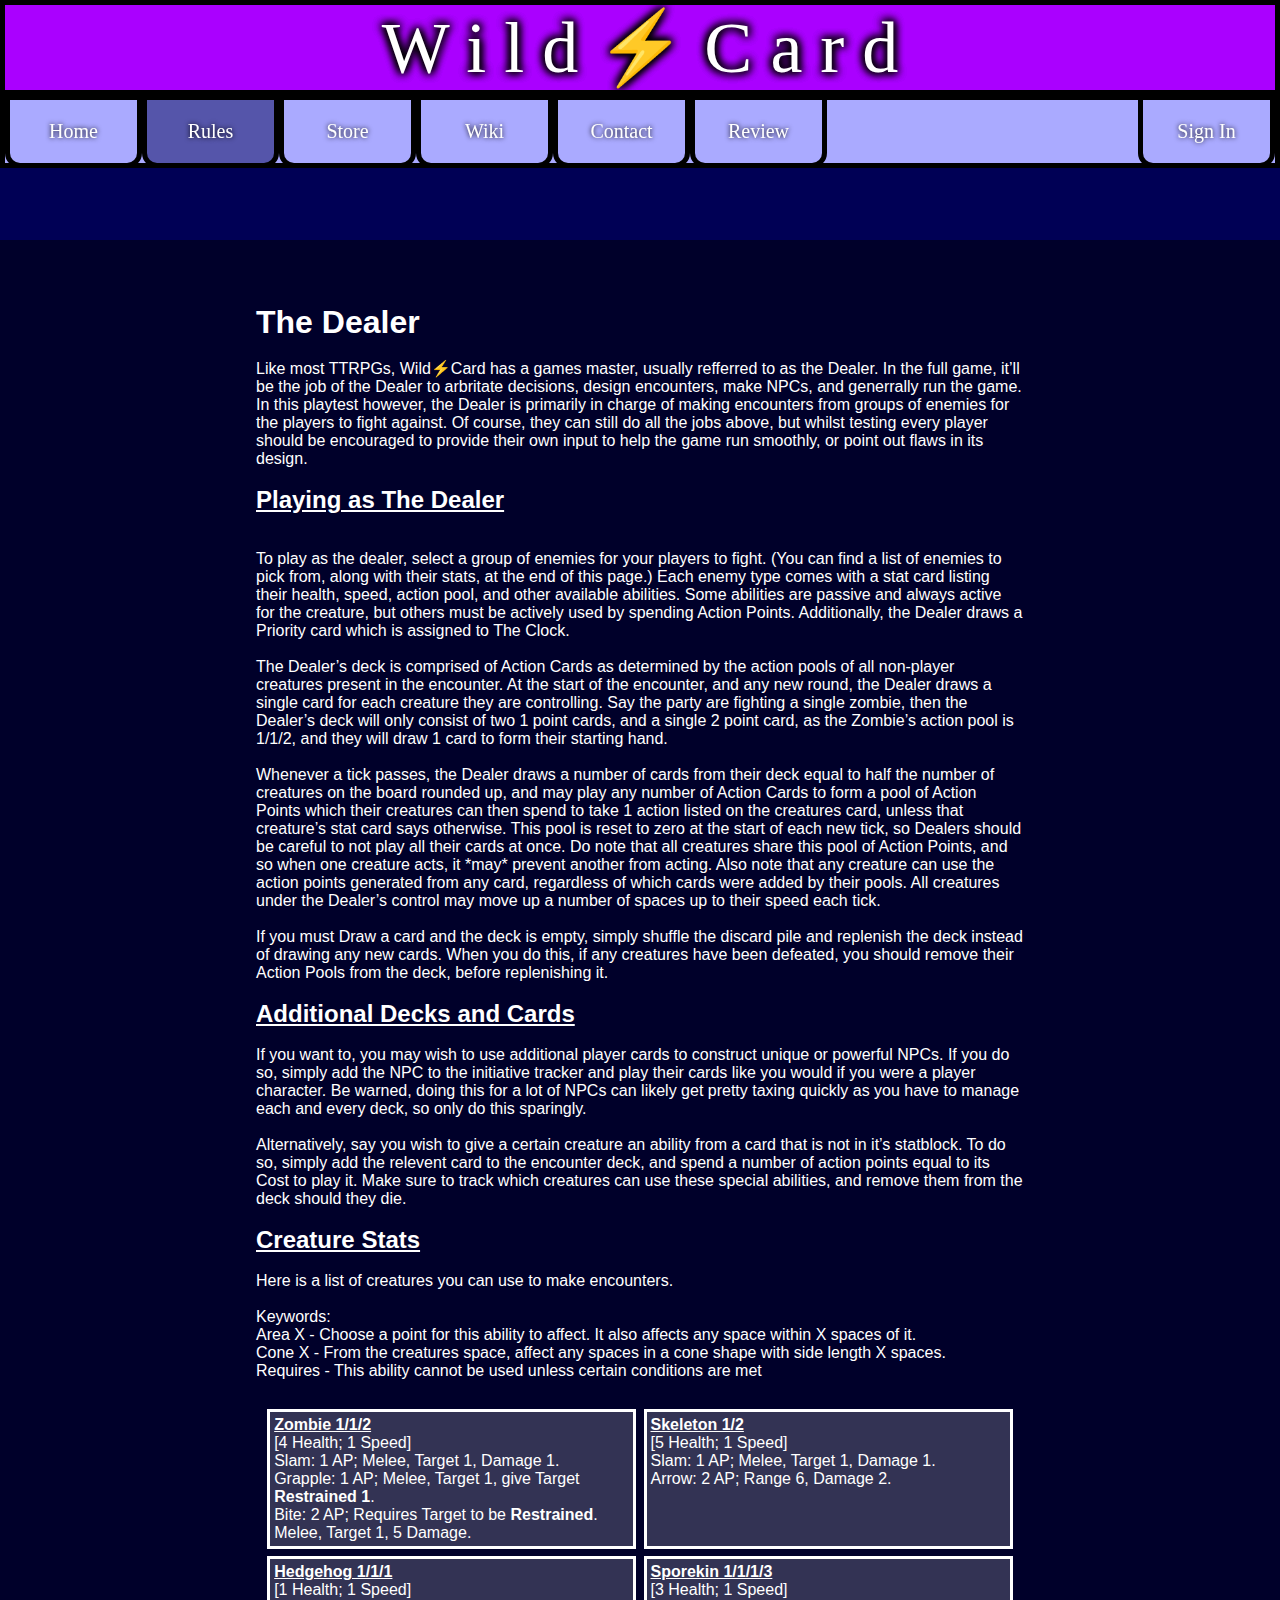
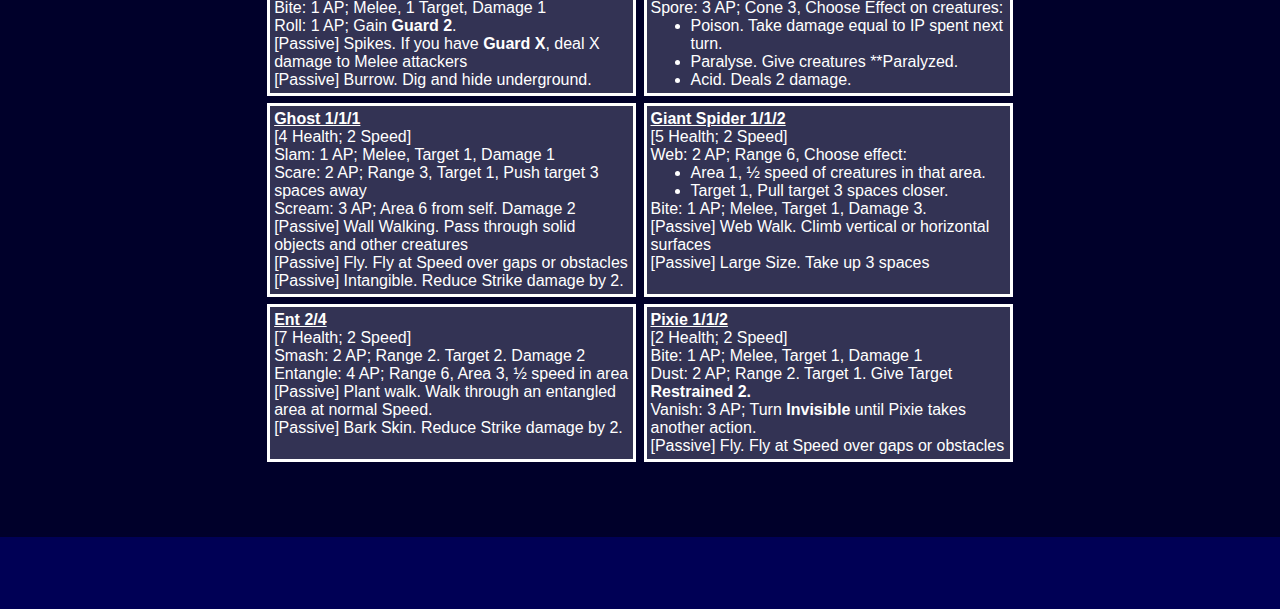
<file: Rules/Dealer.html>
<!DOCTYPE html>
<html lang="en">
	
	<head>
		<title>WildCard</title>
		<link rel="stylesheet" href="https://cdnjs.cloudflare.com/ajax/libs/font-awesome/4.7.0/css/font-awesome.min.css">
		<link rel="stylesheet" href="../style.css">
		<script src="../wildcard.js" type="text/javascript"></script>
		<meta name="viewport" content="width=device-width,initial-scale=1">
		
	</head>
	
	<body style="background-color:#000055">
		
		<!-- NAVIGATION BAR -->
		
		<header style="position:sticky; position:-webkit-sticky; top:0px">
			
			<div class="title outline_txt"><span>W i l d ⚡ C a r d</span></div>
			
			<div class="nav" style="background:#AAAAFF;">
				
				<a href="javascript:void(0);" class="icon" onclick="displayNav()">
					<i class="fa fa-bars" style="color:black"></i>
				</a>
				
				<a href="../WildCard.html"><div class="navbtn" style="float:left;"><span style="margin:auto">Home</span></div></a>
				<a href="../Rules.html"><div class="navbtn" style="float:left;background:#5555AA;"><span style="margin:auto">Rules</span></div></a>
				<a href="../Store.html"><div class="navbtn" style="float:left;"><span style="margin:auto">Store</span></div></a>
				<a href="../Wiki.html"><div class="navbtn" style="float:left;"><span style="margin:auto">Wiki</span></div></a>
				<a href="../Contact.html"><div class="navbtn" style="float:left;"><span style="margin:auto">Contact</span></div></a>
				<a href="../Review.html"><div class="navbtn" style="float:left;"><span style="margin:auto">Review</span></div></a>
				
				
				<div class="navbtn" onclick="on()" style="float:right;"><span style="margin:auto">Sign In</span></div>
				
				<!-- Navigation links (hidden by default) -->
				<div id="myLinks">
					<a href="../WildCard.html"><div class="navbar" style="margin-top:3vh"><span style="margin:auto">Home</span></div></a>
					<a href="../Rules.html"><div class="navbar" style="background:#5555AA;"><span style="margin:auto">Rules</span></div></a>
					<a href="../Store.html"><div class="navbar">Store</div></a>
					<a href="../Wiki.html"><div class="navbar">Wiki</div></a>
					<a href="../Contact.html"><div class="navbar">Contact</div></a>
					<a href="../Review.html"><div class="navbar">Review</div></a>
					<div class="navbar" onclick="on()">Sign In</div>
				</div>
				
				</div>
				
			<div id="overlay" >
			
				<div style="colour:black;border:solid black 5px;background:red;float:right;width:20px;height:20px;cursor: pointer;" onclick="off()">
					<p style="margin:10%;text-align:center">X</p>
				</div>
				
				<h1 style="font-family:'Showcard Gothic','Segoe UI Heavy', 'sans-serif bold';"><u>Sign In</u></h1>
				
				<p> This is only for demonstration purposes. Please do not input any personal information. </p>
				
				
				<div style="display:grid;grid-template-columns: 1fr 1fr;">
				
					<div class="box">
						<h2>Returning User</h2>
						
						<p style="margin-top:5%">Email:</p>
						<input><br><br>
						Password:<br>
						<input>
						
						<div class="confirmbtn" style="bottom:-5vh;" onclick="off()">
							<p style="margin:1vh;color:black;">Sign In</p>
						</div>
						
					</div>
					
					<div class="box">
						<h2>New User</h2>
					
						<p style="margin-top:5%">Email:</p>
						<input>
						Confirm Email:
						<input>
						Password:
						<input>
						Confirm Password:
						<input>
						
						<div class="confirmbtn" style="bottom:-1vh;" onclick="off()">
							<p style="margin:1vh;color:black;">Register</p>
						</div>
					
					
					</div>
				
				</div>
				
			</div>	
		</header>
		
		<!-- /NAVIGATION BAR -->
		
		
		<main>
		
			<div class="backlit" style="padding:5% 20%;font-family:sans-serif">
				
				<h1>The Dealer</h1>
				<br>
				Like most TTRPGs, Wild⚡Card has a games master, usually refferred to as the Dealer. In the full game, it’ll be the job of the Dealer to arbritate decisions, design encounters, make NPCs, and generrally run the game. In this playtest however, the Dealer is primarily in charge of making encounters from groups of enemies for the players to fight against. Of course, they can still do all the jobs above, but whilst testing every player should be encouraged to provide their own input to help the game run smoothly, or point out flaws in its design.
				<br><br>
				<h2><u>Playing as The Dealer</u></h2>
				<br><br>
				To play as the dealer, select a group of enemies for your players to fight. (You can find a list of enemies to pick from, along with their stats, at the end of this page.) Each enemy type comes with a stat card listing their health, speed, action pool, and other available abilities. Some abilities are passive and always active for the creature, but others must be actively used by spending Action Points. Additionally, the Dealer draws a Priority card which is assigned to The Clock.
				<br><br>
				The Dealer’s deck is comprised of Action Cards as determined by the action pools of all non-player creatures present in the encounter. At the start of the encounter, and any new round, the Dealer draws a single card for each creature they are controlling. Say the party are fighting a single zombie, then the Dealer’s deck will only consist of two 1 point cards, and a single 2 point card, as the Zombie’s action pool is 1/1/2, and they will draw 1 card to form their starting hand.
				<br><br>
				Whenever a tick passes, the Dealer draws a number of cards from their deck equal to half the number of creatures on the board rounded up, and may play any number of Action Cards to form a pool of Action Points which their creatures can then spend to take 1 action listed on the creatures card, unless that creature’s stat card says otherwise. This pool is reset to zero at the start of each new tick, so Dealers should be careful to not play all their cards at once. Do note that all creatures share this pool of Action Points, and so when one creature acts, it *may* prevent another from acting. Also note that any creature can use the action points generated from any card, regardless of which cards were added by their pools. All creatures under the Dealer’s control may move up a number of spaces up to their speed each tick.
				<br><br>
				If you must Draw a card and the deck is empty, simply shuffle the discard pile and replenish the deck instead of drawing any new cards. When you do this, if any creatures have been defeated, you should remove their Action Pools from the deck, before replenishing it.
				<br><br>
				<h2><u>Additional Decks and Cards</u></h2>
				<br>
				If you want to, you may wish to use additional player cards to construct unique or powerful NPCs. If you do so, simply add the NPC to the initiative tracker and play their cards like you would if you were a player character. Be warned, doing this for a lot of NPCs can likely get pretty taxing quickly as you have to manage each and every deck, so only do this sparingly.
				<br><br>
				Alternatively, say you wish to give a certain creature an ability from a card that is not in it’s statblock. To do so, simply add the relevent card to the encounter deck, and spend a number of action points equal to its Cost to play it. Make sure to track which creatures can use these special abilities, and remove them from the deck should they die.
				<br><br>
				<h2><u>Creature Stats</u></h2>
				<br>
				
				Here is a list of creatures you can use to make encounters.
				<br><br>
				Keywords:<br>
				Area X - Choose a point for this ability to affect. It also affects any space within X spaces of it.<br>
				Cone X - From the creatures space, affect any spaces in a cone shape with side length X spaces.<br>
				Requires - This ability cannot be used unless certain conditions are met<br>
				<br>
				
				<div class="grid">
				
					<div class="statblock">	
						<u><b>Zombie 1/1/2</b></u><br>
						[4 Health; 1 Speed]<br>
						Slam: 1 AP; Melee, Target 1, Damage 1.<br>
						Grapple: 1 AP; Melee, Target 1, give Target <b>Restrained 1</b>.<br>
						Bite: 2 AP; Requires Target to be <b>Restrained</b>. Melee, Target 1, 5 Damage.<br> 
					</div>
					
					<div class="statblock">	
						<u><b>Skeleton 1/2</b></u><br>
						[5 Health; 1 Speed]<br>
						Slam: 1 AP; Melee, Target 1, Damage 1.<br>
						Arrow: 2 AP; Range 6, Damage 2.<br>
					</div>
					
					<div class="statblock">
						<u><b>Hedgehog 1/1/1</b></u><br>
						[1 Health; 1 Speed]<br>
						Bite: 1 AP; Melee, 1 Target, Damage 1<br>
						Roll: 1 AP; Gain <b>Guard 2</b>.<br>
						[Passive] Spikes. If you have <b>Guard X</b>, deal X damage to Melee attackers<br>
						[Passive] Burrow. Dig and hide underground.<br>
					</div>
					
					<div class="statblock">
						<u><b>Sporekin 1/1/1/3</b></u><br>
						[3 Health; 1 Speed]<br>
						Spore: 3 AP; Cone 3, Choose Effect on creatures:<br>
						<ul>
							<li>Poison. Take damage equal to IP spent next turn.</li>
							<li>Paralyse. Give creatures **Paralyzed.</li>
							<li>Acid. Deals 2 damage.</li>
						</ul>
					</div>
					
					<div class="statblock">
						<u><b>Ghost 1/1/1</b></u><br>
						[4 Health; 2 Speed]<br>
						Slam: 1 AP; Melee, Target 1, Damage 1<br>
						Scare: 2 AP; Range 3, Target 1, Push target 3 spaces away<br>
						Scream: 3 AP; Area 6 from self. Damage 2<br>
						[Passive] Wall Walking. Pass through solid objects and other creatures<br>
						[Passive] Fly. Fly at Speed over gaps or obstacles<br>
						[Passive] Intangible. Reduce Strike damage by 2.<br>
					</div>
					
					<div class="statblock">
						<u><b>Giant Spider 1/1/2</b></u><br>
						[5 Health; 2 Speed]<br>
						Web: 2 AP; Range 6, Choose effect:<br>
						<ul>
							<li>Area 1, ½ speed of creatures in that area.</li>
							<li>Target 1, Pull target 3 spaces closer.</li>
						</ul>
						Bite: 1 AP; Melee, Target 1, Damage 3.<br>
						[Passive] Web Walk. Climb vertical or horizontal surfaces<br>
						[Passive] Large Size. Take up 3 spaces<br>
					</div>
			
					<div class="statblock">
						<u><b>Ent 2/4</b></u><br>
						[7 Health; 2 Speed]<br>
						Smash: 2 AP; Range 2. Target 2. Damage 2<br>
						Entangle: 4 AP; Range 6, Area 3, ½ speed in area<br>
						[Passive] Plant walk. Walk through an entangled area at normal Speed.<br>
						[Passive] Bark Skin. Reduce Strike damage by 2.<br>
					</div>
					
					<div class="statblock">
						<u><b>Pixie 1/1/2</b></u><br>
						[2 Health; 2 Speed]<br>
						Bite: 1 AP; Melee, Target 1, Damage 1<br>
						Dust: 2 AP; Range 2. Target 1. Give Target <b>Restrained 2.</b><br>
						Vanish: 3 AP; Turn <b>Invisible</b> until Pixie takes another action.<br>
						[Passive] Fly. Fly at Speed over gaps or obstacles<br>
					</div>
					
				</div>
				
			</div>
		
		</main>
	</body>
	
</html>
</file>
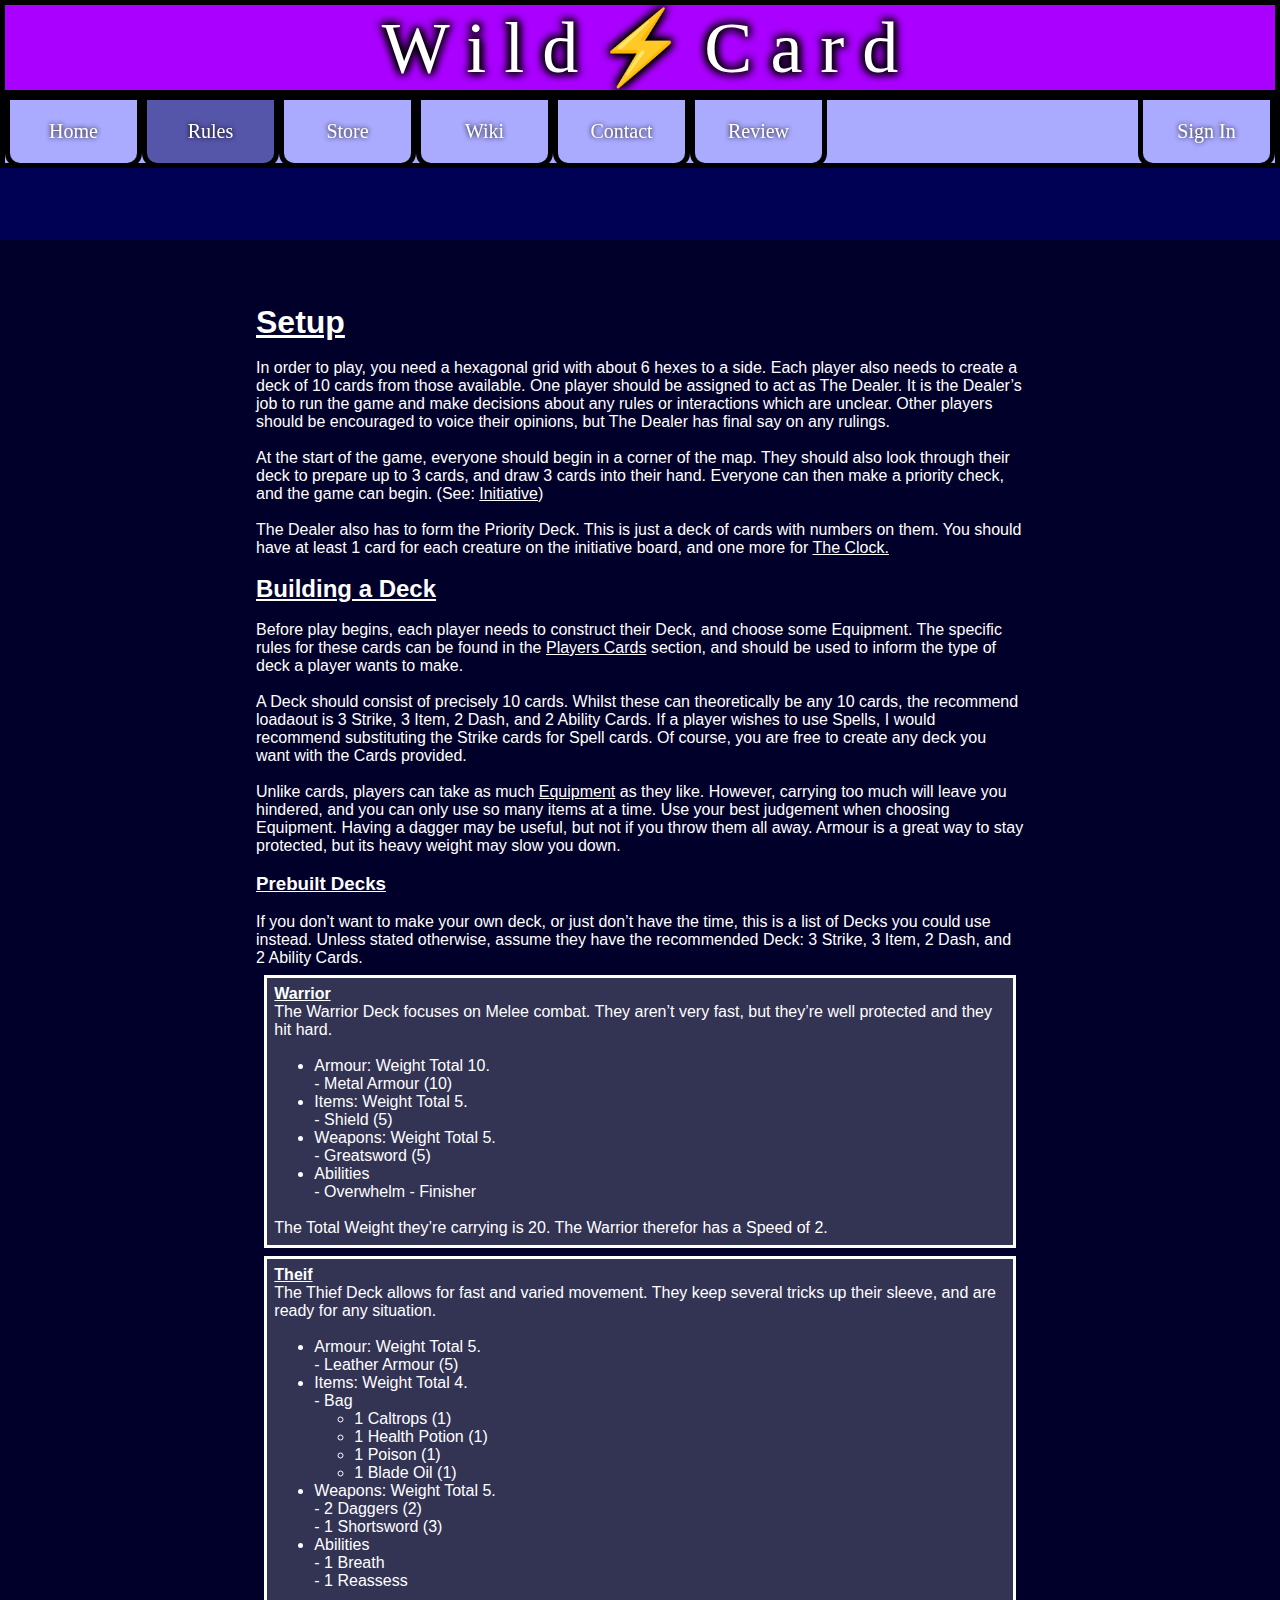
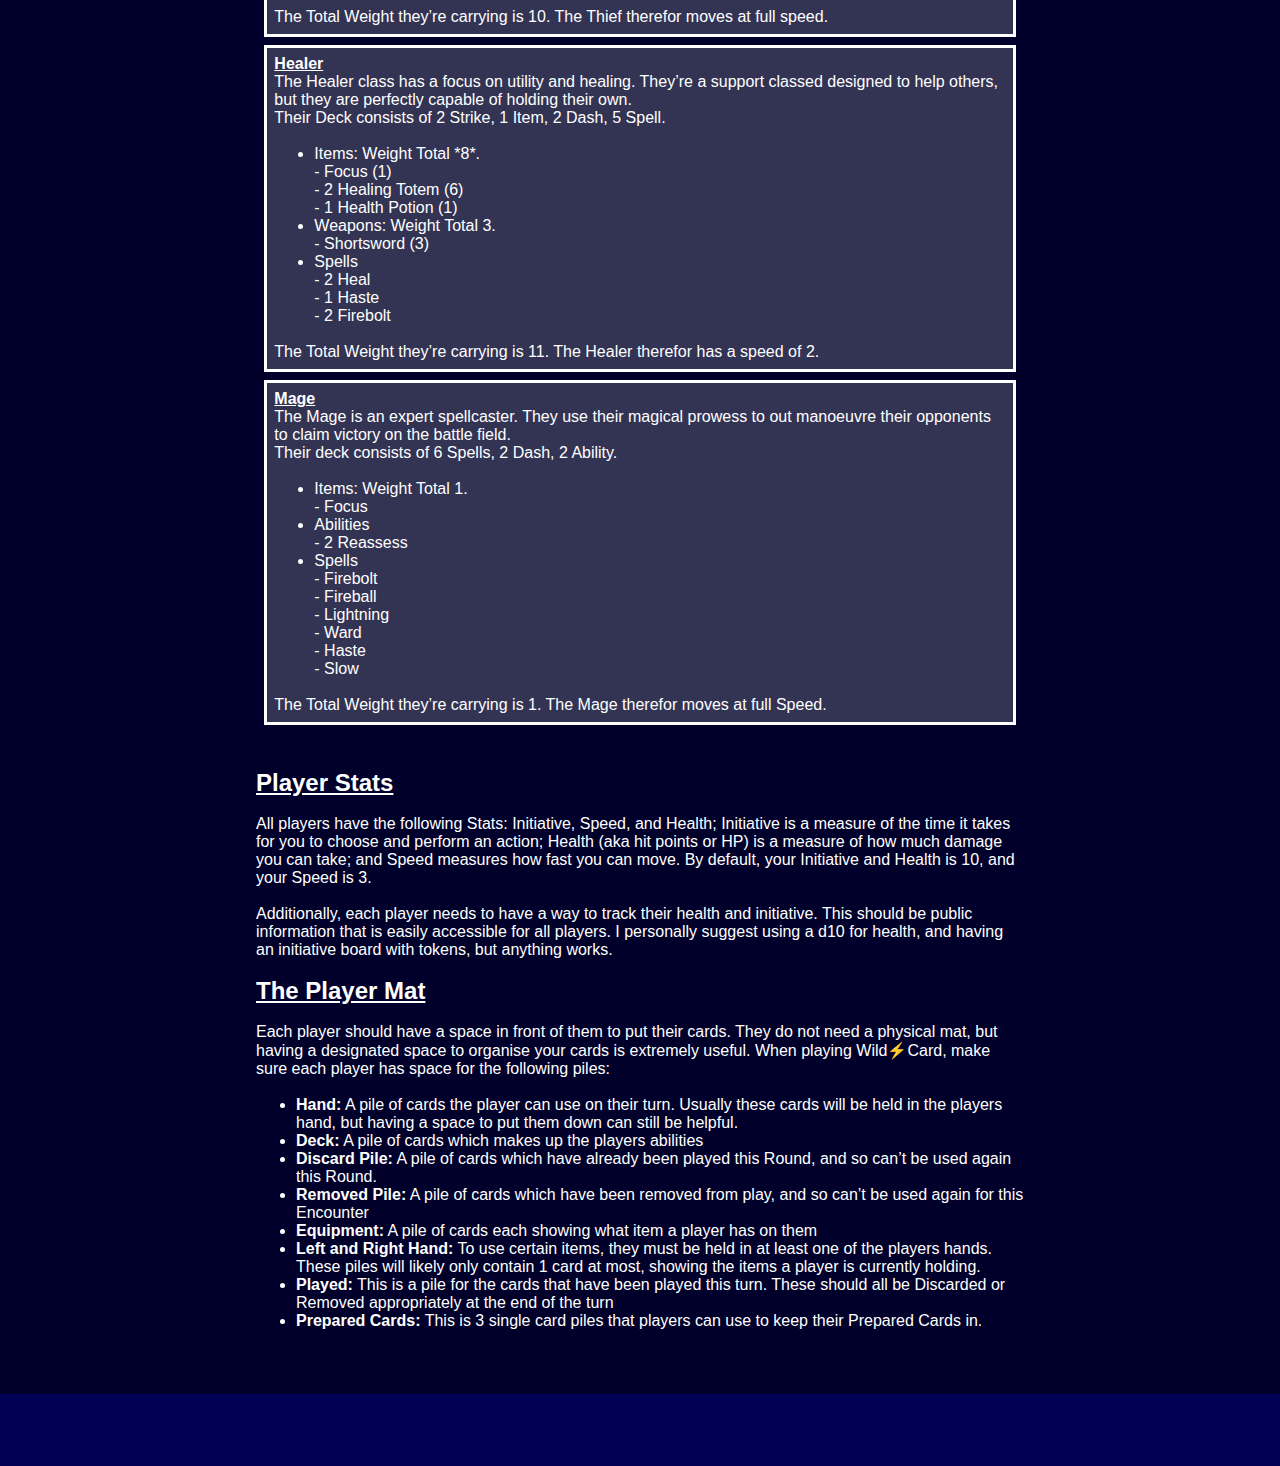
<file: Rules/Setup.html>
<!DOCTYPE html>
<html lang="en">
	
	<head>
		<title>WildCard</title>
		<link rel="stylesheet" href="https://cdnjs.cloudflare.com/ajax/libs/font-awesome/4.7.0/css/font-awesome.min.css">
		<link rel="stylesheet" href="../style.css">
		<script src="../wildcard.js" type="text/javascript"></script>
		<meta name="viewport" content="width=device-width,initial-scale=1">
		
	</head>
	
	<body style="background-color:#000055">
		
		<!-- NAVIGATION BAR -->
		
		<header style="position:sticky; position:-webkit-sticky; top:0px">
			
			<div class="title outline_txt"><span>W i l d ⚡ C a r d</span></div>
			
			<div class="nav" style="background:#AAAAFF;">
				
				<a href="javascript:void(0);" class="icon" onclick="displayNav()">
					<i class="fa fa-bars" style="color:black"></i>
				</a>
				
				<a href="../WildCard.html"><div class="navbtn" style="float:left;"><span style="margin:auto">Home</span></div></a>
				<a href="../Rules.html"><div class="navbtn" style="float:left;background:#5555AA;"><span style="margin:auto">Rules</span></div></a>
				<a href="../Store.html"><div class="navbtn" style="float:left;"><span style="margin:auto">Store</span></div></a>
				<a href="../Wiki.html"><div class="navbtn" style="float:left;"><span style="margin:auto">Wiki</span></div></a>
				<a href="../Contact.html"><div class="navbtn" style="float:left;"><span style="margin:auto">Contact</span></div></a>
				<a href="../Review.html"><div class="navbtn" style="float:left;"><span style="margin:auto">Review</span></div></a>
				
				
				<div class="navbtn" onclick="on()" style="float:right;"><span style="margin:auto">Sign In</span></div>
				
				<!-- Navigation links (hidden by default) -->
				<div id="myLinks">
					<a href="../WildCard.html"><div class="navbar" style="margin-top:3vh"><span style="margin:auto">Home</span></div></a>
					<a href="../Rules.html"><div class="navbar" style="background:#5555AA;"><span style="margin:auto">Rules</span></div></a>
					<a href="../Store.html"><div class="navbar">Store</div></a>
					<a href="../Wiki.html"><div class="navbar">Wiki</div></a>
					<a href="../Contact.html"><div class="navbar">Contact</div></a>
					<a href="../Review.html"><div class="navbar">Review</div></a>
					<div class="navbar" onclick="on()">Sign In</div>
				</div>
			
			</div>
				
			<div id="overlay" >
			
				<div style="colour:black;border:solid black 5px;background:red;float:right;width:20px;height:20px;cursor: pointer;" onclick="off()">
					<p style="margin:10%;text-align:center">X</p>
				</div>
				
				<h1 style="font-family:'Showcard Gothic','Segoe UI Heavy', 'sans-serif bold';"><u>Sign In</u></h1>
				
				<p> This is only for demonstration purposes. Please do not input any personal information. </p>
				
				
				<div style="display:grid;grid-template-columns: 1fr 1fr;">
				
					<div class="box">
						<h2>Returning User</h2>
						
						<p style="margin-top:5%">Email:</p>
						<input><br><br>
						Password:<br>
						<input>
						
						<div class="confirmbtn" style="bottom:-5vh;" onclick="off()">
							<p style="margin:1vh;color:black;">Sign In</p>
						</div>
						
					</div>
					
					<div class="box">
						<h2>New User</h2>
					
						<p style="margin-top:5%">Email:</p>
						<input>
						Confirm Email:
						<input>
						Password:
						<input>
						Confirm Password:
						<input>
						
						<div class="confirmbtn" style="bottom:-1vh;" onclick="off()">
							<p style="margin:1vh;color:black;">Register</p>
						</div>
					
					
					</div>
				
				</div>
				
			</div>	
		</header>
		
		<!-- /NAVIGATION BAR -->
		
		
		<main>
		
			<div class="backlit" style="padding:5% 20%;font-family:sans-serif">
				
				<h1><u>Setup</u></h1>
				<br>
				In order to play, you need a hexagonal grid with about 6 hexes to a side. Each player also needs to create a deck of 10 cards from those available. One player should be assigned to act as The Dealer. It is the Dealer’s job to run the game and make decisions about any rules or interactions which are unclear. Other players should be encouraged to voice their opinions, but The Dealer has final say on any rulings.
				<br><br>
				At the start of the game, everyone should begin in a corner of the map. They should also look through their deck to prepare up to 3 cards, and draw 3 cards into their hand. Everyone can then make a priority check, and the game can begin. (See: <a href="./Core.html">Initiative</a>)
				<br><br>
				The Dealer also has to form the Priority Deck. This is just a deck of cards with numbers on them. You should have at least 1 card for each creature on the initiative board, and one more for <a href="./Core.html#clock">The Clock.</a>
				<br><br>
				
				<h2><u>Building a Deck</u></h2>
				<br>
				Before play begins, each player needs to construct their Deck, and choose some Equipment. The specific rules for these cards can be found in the <a href="./Cards.html">Players Cards</a> section, and should be used to inform the type of deck a player wants to make.
				<br><br>
				A Deck should consist of precisely 10 cards. Whilst these can theoretically be any 10 cards, the recommend loadaout is 3 Strike, 3 Item, 2 Dash, and 2 Ability Cards. If a player wishes to use Spells, I would recommend substituting the Strike cards for Spell cards. Of course, you are free to create any deck you want with the Cards provided.
				<br><br>
				Unlike cards, players can take as much <a href="./Cards.html#equipment">Equipment</a> as they like. However, carrying too much will leave you hindered, and you can only use so many items at a time. Use your best judgement when choosing Equipment. Having a dagger may be useful, but not if you throw them all away. Armour is a great way to stay protected, but its heavy weight may slow you down.
				<br><br>
				
				<h3><u>Prebuilt Decks</u></h3>
				<br>
				If you don’t want to make your own deck, or just don’t have the time, this is a list of Decks you could use instead. Unless stated otherwise, assume they have the recommended Deck: 3 Strike, 3 Item, 2 Dash, and 2 Ability Cards.
				<br>
				
				<div class="statblock">
					<h4><u>Warrior</u></h4>
						The Warrior Deck focuses on Melee combat. They aren’t very fast, but they’re well protected and they hit hard.
						<br><br>
						<ul>
							<li>Armour: Weight Total 10.</li>
								- Metal Armour (10)
							<li> Items: Weight Total 5. </li>
								- Shield (5)
							<li> Weapons: Weight Total 5. </li>
								- Greatsword (5)
							<li> Abilities </li>
								- Overwhelm
								- Finisher
						</ul>
						<br>
						The Total Weight they’re carrying is 20. The Warrior therefor has a Speed of 2.
				</div>	

				<div class="statblock">
					<h4><u>Theif</u></h4>
						The Thief Deck allows for fast and varied movement. They keep several tricks up their sleeve, and are ready for any situation.
						<br><br>
						<ul>
							<li>Armour: Weight Total 5.</li>
								- Leather Armour (5)
							<li> Items: Weight Total 4.</li>
								- Bag
									<ul>
										<li> 1 Caltrops (1) </li>
										<li> 1 Health Potion (1)</li>
										<li> 1 Poison (1)</li>
										<li> 1 Blade Oil (1)</li>
									</ul>
							<li> Weapons: Weight Total 5.</li>
								- 2 Daggers (2)<br>
								- 1 Shortsword (3)
							<li> Abilities </li>
								- 1 Breath<br>
								- 1 Reassess
						</ul>
						<br>
						The Total Weight they’re carrying is 10. The Thief therefor moves at full speed.
				</div>
				
				<div class="statblock">
				<h4><u>Healer</u></h4>
					The Healer class has a focus on utility and healing. They’re a support classed designed to help others, but they are perfectly capable of holding their own.<br>
					Their Deck consists of 2 Strike, 1 Item, 2 Dash, 5 Spell.
					<br><br>
					<ul>
						<li> Items: Weight Total *8*. </li>
							- Focus (1)<br>
							- 2 Healing Totem (6)<br>
							- 1 Health Potion (1)
						<li> Weapons: Weight Total 3. </li>
							- Shortsword (3)
						<li> Spells </li>
							- 2 Heal<br>
							- 1 Haste<br>
							- 2 Firebolt
					</ul>
					<br>
					The Total Weight they’re carrying is 11. The Healer therefor has a speed of 2.
				</div>
				
				<div class="statblock">	
				<h4><u> Mage </u></h4>
					The Mage is an expert spellcaster. They use their magical prowess to out manoeuvre their opponents to claim victory on the battle field.<br>
					Their deck consists of 6 Spells, 2 Dash, 2 Ability.
					<br><br>
					<ul>
					<li> Items: Weight Total 1. </li>
						- Focus
					<li> Abilities </li>
						- 2 Reassess
					<li> Spells </li>
						- Firebolt<br>
						- Fireball<br>
						- Lightning<br>
						- Ward<br>
						- Haste<br>
						- Slow
					</ul>
					<br>
					The Total Weight they’re carrying is 1. The Mage therefor moves at full Speed.
				</div>
				<br><br>
				<h2><u>Player Stats</u></h2>
				
				<br>
				All players have the following Stats: Initiative, Speed, and Health; Initiative is a measure of the time it takes for you to choose and perform an action; Health (aka hit points or HP) is a measure of how much damage you can take; and Speed measures how fast you can move. By default, your Initiative and Health is 10, and your Speed is 3. 
				<br><br>
				Additionally, each player needs to have a way to track their health and initiative. This should be public information that is easily accessible for all players. I personally suggest using a d10 for health, and having an initiative board with tokens, but anything works.
				<br><br>
				<h2><u>The Player Mat</u></h2>
				<br>
				Each player should have a space in front of them to put their cards. They do not need a physical mat, but having a designated space to organise your cards is extremely useful.
				When playing Wild⚡Card, make sure each player has space for the following piles:<br><br>
				<ul>
					<li> <b>Hand:</b> A pile of cards the player can use on their turn. Usually these cards will be held in the players hand, but having a space to put them down can still be helpful.</li>
					<li> <b>Deck:</b> A pile of cards which makes up the players abilities</li>
					<li> <b>Discard Pile:</b> A pile of cards which have already been played this Round, and so can’t be used again this Round.</li>
					<li> <b>Removed Pile:</b> A pile of cards which have been removed from play, and so can’t be used again for this Encounter</li>
					<li> <b>Equipment:</b> A pile of cards each showing what item a player has on them</li>
					<li> <b>Left and Right Hand:</b> To use certain items, they must be held in at least one of the players hands. These piles will likely only contain 1 card at most, showing the items a player is currently holding.</li>
					<li> <b>Played:</b> This is a pile for the cards that have been played this turn. These should all be Discarded or Removed appropriately at the end of the turn</li>
					<li> <b>Prepared Cards:</b> This is 3 single card piles that players can use to keep their Prepared Cards in.</li>
				</ul>
			</div>
		
		</main>
	</body>
	
</html>
</file>
<file: style.css>
/* -- General -- */
* { 
	color:white;
	margin:0px;
}

/* -- Classes -- */
.backlit {
	width:auto;
	background:rgb(0,0,0,0.5);
	margin:8vh 0px;
}

.title, .nav {
	border:5px solid #000000;
	background-color:#AA00FF;
	color:white;
	text-align:center;
	font-size: 72px;
	font-family: "Showcard Gothic","Segoe UI Heavy", "sans-serif bold";
	width: auto;
	height: auto;
}

.nav {
	height: 7vh;
}

.nav #myLinks {
  display: none;
}

.navbtn{
	background:#AAAAFF;
	border: 5px solid #000000;
	border-top: 0px;
	text-align: center;
	display:flex;
	font-size: 20px;
	cursor: pointer;
	width: 10%;
	height: 100%;
	margin: auto;
	padding: auto;
	position:relative;
	justify-content:center;
	border-radius:0px 0px 15px 15px;
	text-shadow: 0px 0px 5px #000;
}

.navbtn:visited{
	background:#AA00AA
}

.navbtn:focus{
	background:#AA00AA
}

.navbtn:hover{
	background:#AA00FF
}

.navbtn:active{
	background:#5555AA
}

.navbar{
	background: #AAAAFF;
	border: 2px solid black;
	color: white;
	padding: 3px;
	text-decoration: none;
	font-size: 15px;
	text-align: center;
	display: block;
	height:3vh;
	text-shadow: 0px 0px 5px #000;
}

.nav a.icon {
  background: #AA00FF;
  color: black;
  border: solid;
  float:right;
  font-size:2.2vh;
  margin: -3px 0px;
  padding: 0px 5px; 
  display: none;
}

/*Sign In*/

#overlay {
  position: fixed;
  margin:5vw;
  display: none;
  width: 80vw;
  background-color: #0000AA;
  border: 10px solid #AA00FF;
  z-index: 2;
  font-family:sans-serif;
  padding:1%;
}

input {
	margin:1% 0%;
	width:95%;
	color:black;
}

.box{
	border: 5px solid #AA00FF;
	margin:1vh;
	padding:1vh;
	background: rgb(0,0,0,0.5);
	height: 40vh;
}

.confirmbtn{
	border:5px solid black;
	background:yellow;
	color:black;
	position:relative;
	width:15vw;
	height:7vh;
	margin:auto;
	text-align:center;
	font-size:3vh;
	cursor: pointer;
	font-family: "Showcard Gothic","Segoe UI Heavy", "sans-serif bold";
}

/*Home Page*/

.bigtext{
	font-size:2vw;
	line-height:300%;
	width:35vw;
}

.btR{
	float:right;
	text-align:right;
	padding:40px 80px 0px 0px;
}

.btL{
	float:left;
	text-align:left;
	padding:60px 0px 0px 80px;
}

.logo {
		height:30vw;
	}

/* Rules Page*/

.rulebtn{
	width:25vw;
	height:30vw;
	font-family: "Showcard Gothic","Segoe UI Heavy", "serif bold";
	font-size: 2.5vw;
	text-align:center;
	padding-top:5%;
}

.ruleimg{
	margin:5%;
	width:20vw;
}

.emoboard{
	padding:0px 15vw;
	width:30vw;
}

.statblock{
	background:rgb(255,255,255,0.2);
	border:solid;
	padding:1%;
	margin:1%;
}

.grid{
	padding:1%;
	display:grid;
	grid-template-columns: 1fr 1fr;
}

/* Changes for Mobile Screens */

@media screen and (min-width: 700px) {

#myLinks{
	display:none;
}

}


@media screen and (max-width: 700px) {	
	.navbtn {
		font-size: 10px;
		display:none;
	}
	
	.title {
		font-size: 9vw;
		height: 8vh;
		padding-top: 10px;
	}
	
	.nav{
		font-size: 36px;
		height: 3vh;
	}
	
	.nav a.icon{
		display:block;
	}
	
	.bigtext{
		font-size:18px;
		line-height:35px;
		padding:auto;
		text-align:center;
		width: auto;
	}
	
	.logo {
		width:auto;
		height:auto;
	}
	
	.btL{
	padding:0px
	}
	
	.btR{
	padding:0px
	}
	
	.backlit{
		flex-direction:column;
	}
	
	.rulebtn{
		width:auto;
		height:auto;
		font-size:10vw;
	}
	
	.ruleimg{
		width:70vw;
	}
	
	.emoboard{
		width:100%
	}
	
	.grid{
		grid-template-columns: 1fr;
	}
	
	.confirmbtn{
		font-size:3vw;
	}
}

.outline_txt{
    text-shadow:
    0px 0px 10px #000,
    0px 0px 10px #000,
    0px 0px 10px #000,
    0px 0px 10px #000;
}
</file>
